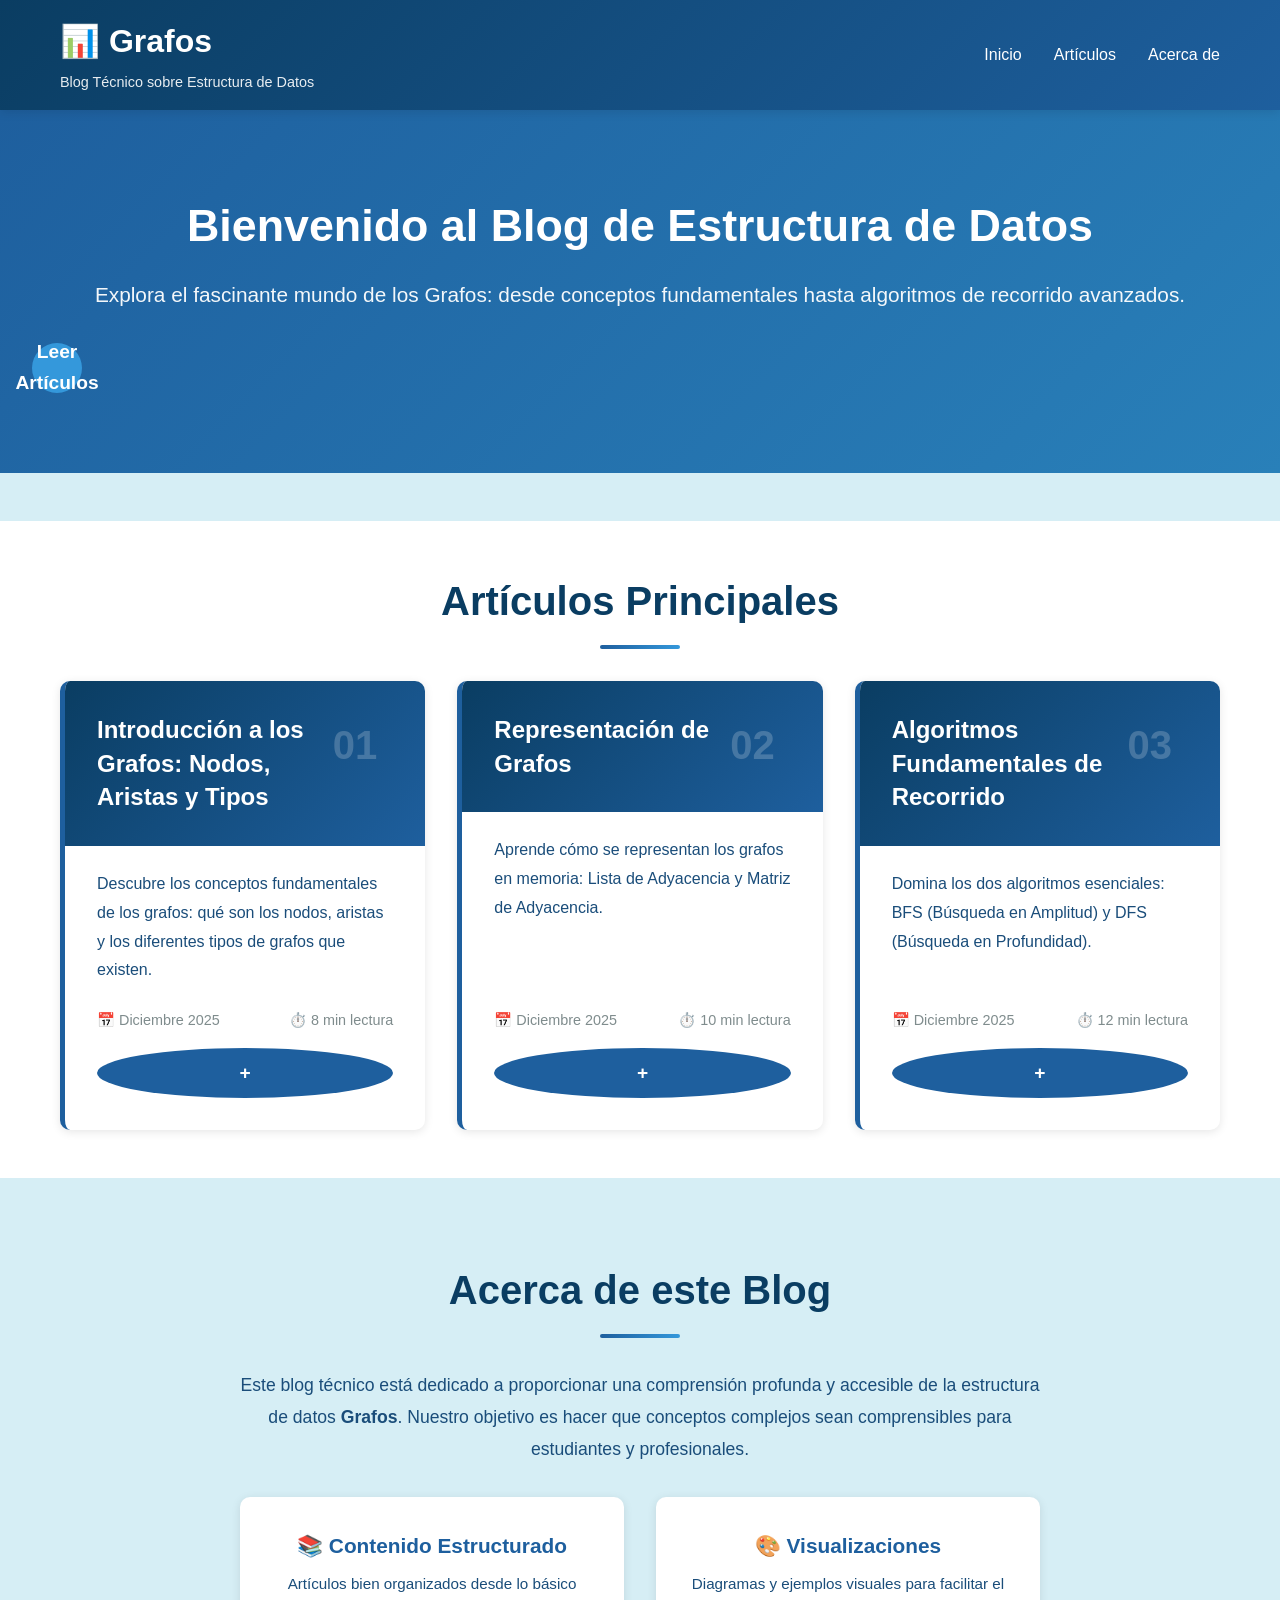
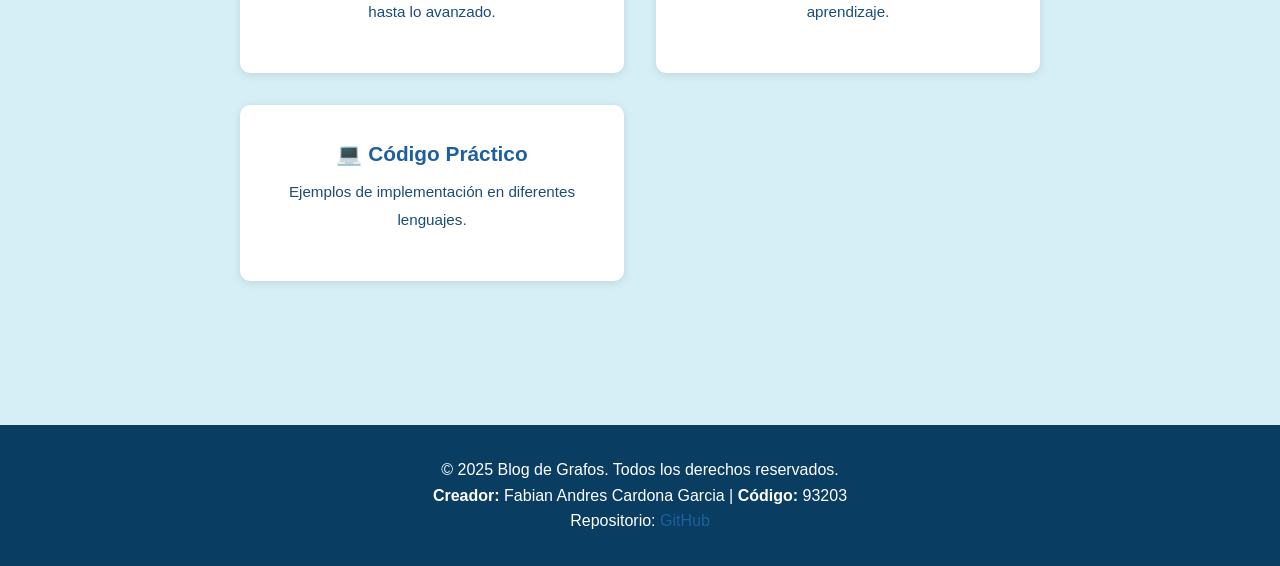
<file: index.html>
<!DOCTYPE html>
<html lang="es">
<head>
    <meta charset="UTF-8">
    <meta name="viewport" content="width=device-width, initial-scale=1.0">
    <title>Blog Técnico - Estructura de Datos: Grafos</title>
    <link rel="stylesheet" href="styles.css">
</head>
<body>
    <!-- Header -->
    <header class="header">
        <div class="container">
            <div class="logo">
                <h1>📊 Grafos</h1>
                <p class="subtitle">Blog Técnico sobre Estructura de Datos</p>
            </div>
            <nav class="nav">
                <ul>
                    <li><a href="#inicio" class="nav-link">Inicio</a></li>
                    <li><a href="#posts" class="nav-link">Artículos</a></li>
                    <li><a href="#about" class="nav-link">Acerca de</a></li>
                </ul>
            </nav>
        </div>
    </header>

    <!-- Hero Section -->
    <section class="hero" id="inicio">
        <div class="hero-content">
            <h2>Bienvenido al Blog de Estructura de Datos</h2>
            <p>Explora el fascinante mundo de los Grafos: desde conceptos fundamentales hasta algoritmos de recorrido avanzados.</p>
            <a href="#posts" class="btn btn-primary">Leer Artículos</a>
        </div>
    </section>

    <!-- Posts Section -->
    <section class="posts-section" id="posts">
        <div class="container">
            <h2 class="section-title">Artículos Principales</h2>
            <div class="posts-grid">
                <!-- Post 1 -->
                <article class="post-card">
                    <div class="post-header">
                        <span class="post-number">01</span>
                        <h3>Introducción a los Grafos: Nodos, Aristas y Tipos</h3>
                    </div>
                    <div class="post-excerpt">
                        <p>Descubre los conceptos fundamentales de los grafos: qué son los nodos, aristas y los diferentes tipos de grafos que existen.</p>
                    </div>
                    <div class="post-meta">
                        <span class="date">📅 Diciembre 2025</span>
                        <span class="read-time">⏱️ 8 min lectura</span>
                    </div>
                    <a href="posts/post1.html" class="btn btn-secondary">+</a>
                </article>

                <!-- Post 2 -->
                <article class="post-card">
                    <div class="post-header">
                        <span class="post-number">02</span>
                        <h3>Representación de Grafos</h3>
                    </div>
                    <div class="post-excerpt">
                        <p>Aprende cómo se representan los grafos en memoria: Lista de Adyacencia y Matriz de Adyacencia.</p>
                    </div>
                    <div class="post-meta">
                        <span class="date">📅 Diciembre 2025</span>
                        <span class="read-time">⏱️ 10 min lectura</span>
                    </div>
                    <a href="posts/post2.html" class="btn btn-secondary">+</a>
                </article>

                <!-- Post 3 -->
                <article class="post-card">
                    <div class="post-header">
                        <span class="post-number">03</span>
                        <h3>Algoritmos Fundamentales de Recorrido</h3>
                    </div>
                    <div class="post-excerpt">
                        <p>Domina los dos algoritmos esenciales: BFS (Búsqueda en Amplitud) y DFS (Búsqueda en Profundidad).</p>
                    </div>
                    <div class="post-meta">
                        <span class="date">📅 Diciembre 2025</span>
                        <span class="read-time">⏱️ 12 min lectura</span>
                    </div>
                    <a href="posts/post3.html" class="btn btn-secondary">+</a>
                </article>
            </div>
        </div>
    </section>

    <!-- About Section -->
    <section class="about-section" id="about">
        <div class="container">
            <h2 class="section-title">Acerca de este Blog</h2>
            <div class="about-content">
                <p>Este blog técnico está dedicado a proporcionar una comprensión profunda y accesible de la estructura de datos <strong>Grafos</strong>. Nuestro objetivo es hacer que conceptos complejos sean comprensibles para estudiantes y profesionales.</p>
                <div class="features">
                    <div class="feature">
                        <h4>📚 Contenido Estructurado</h4>
                        <p>Artículos bien organizados desde lo básico hasta lo avanzado.</p>
                    </div>
                    <div class="feature">
                        <h4>🎨 Visualizaciones</h4>
                        <p>Diagramas y ejemplos visuales para facilitar el aprendizaje.</p>
                    </div>
                    <div class="feature">
                        <h4>💻 Código Práctico</h4>
                        <p>Ejemplos de implementación en diferentes lenguajes.</p>
                    </div>
                </div>
            </div>
        </div>
    </section>

    <!-- Footer -->
    <footer class="footer">
        <div class="container">
            <p>&copy; 2025 Blog de Grafos. Todos los derechos reservados.</p>
            <p><strong>Creador:</strong> Fabian Andres Cardona Garcia | <strong>Código:</strong> 93203</p>
            <p>Repositorio: <a href="https://github.com" target="_blank">GitHub</a></p>
        </div>
    </footer>

    <script src="script.js"></script>
</body>
</html>
</file>
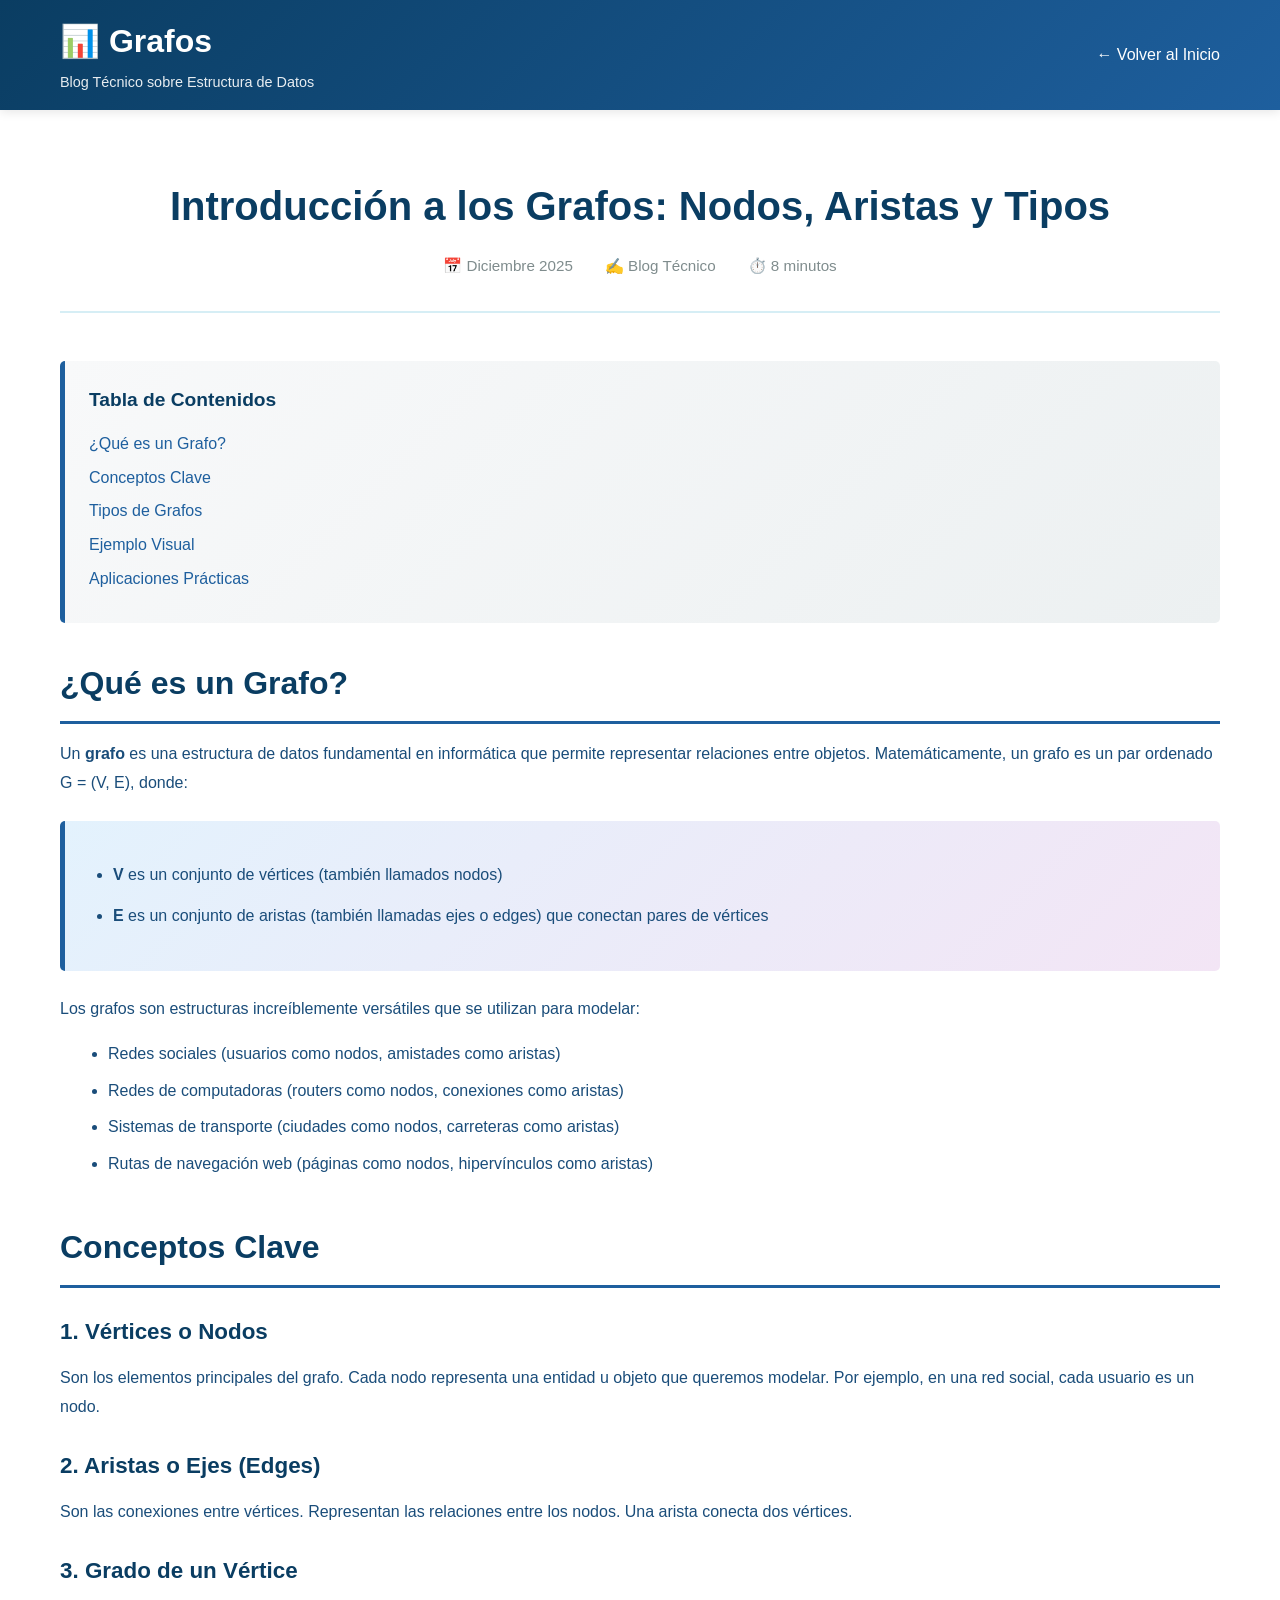
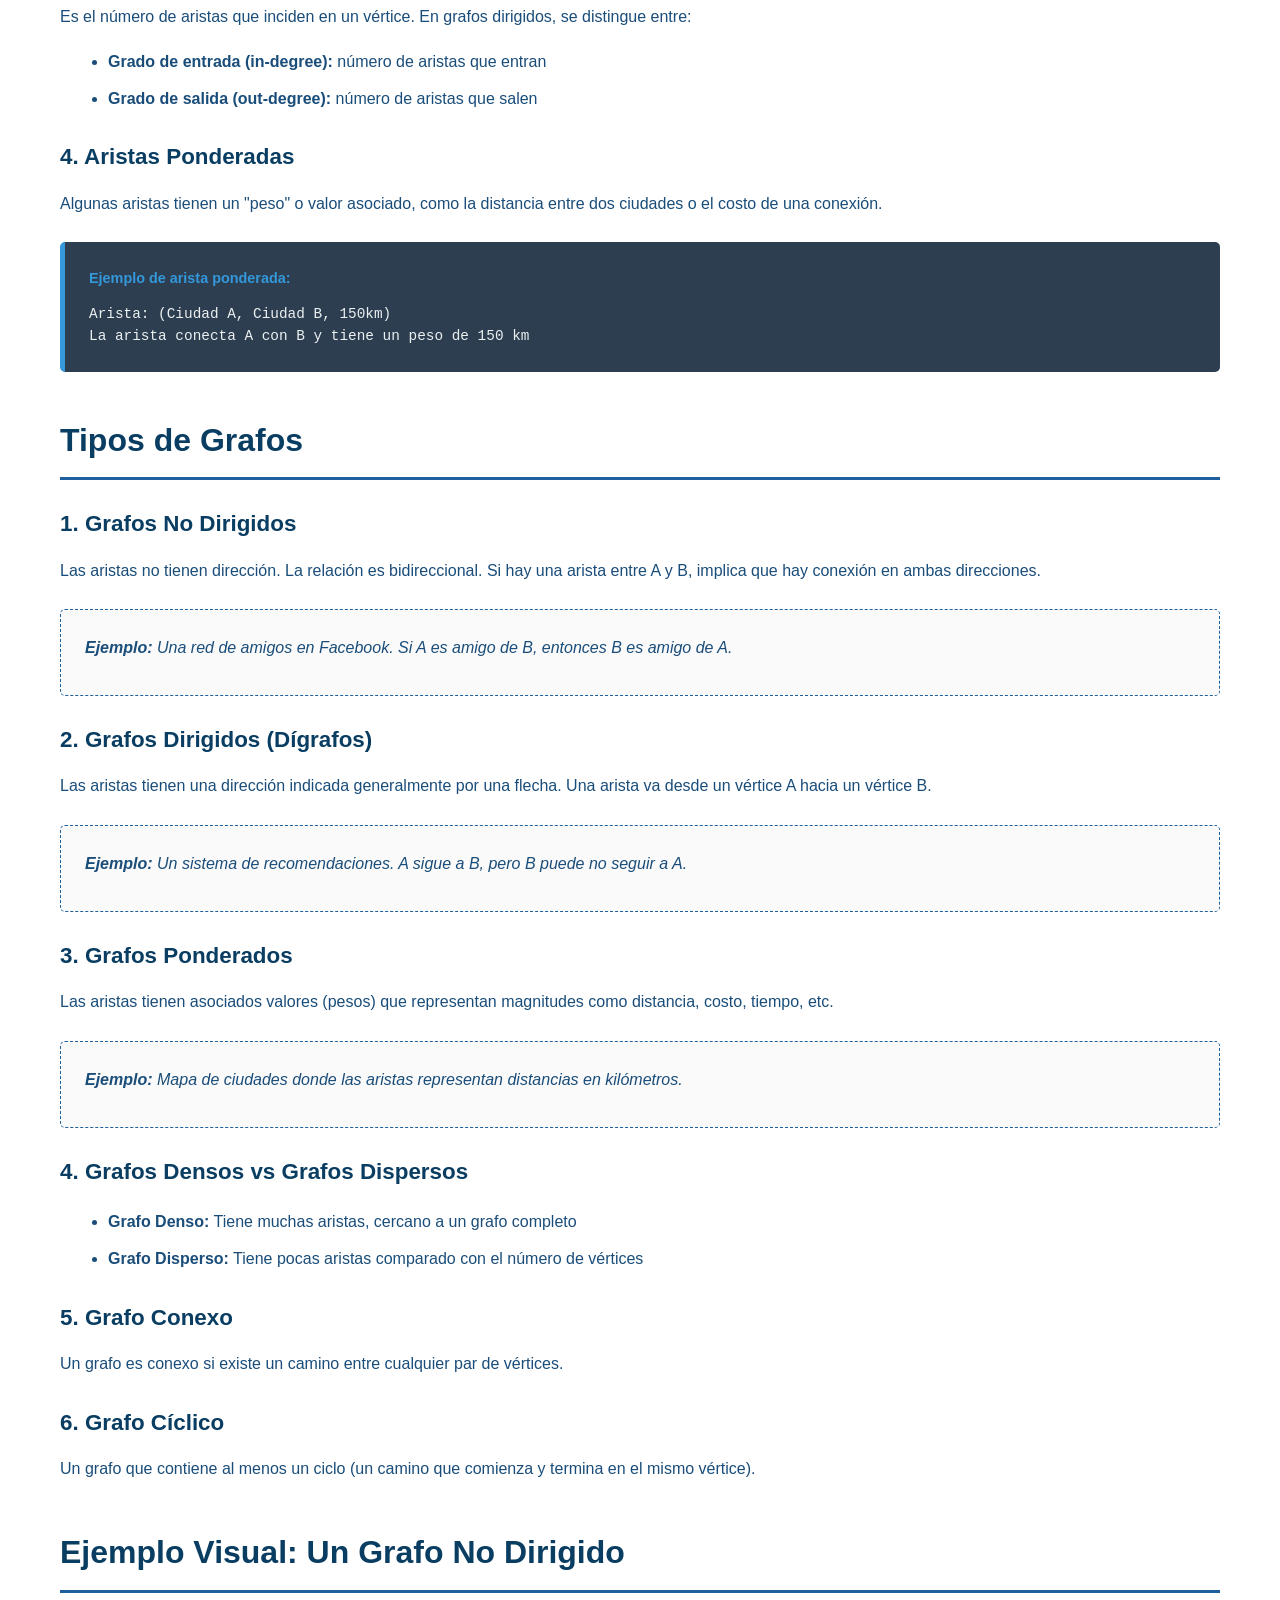
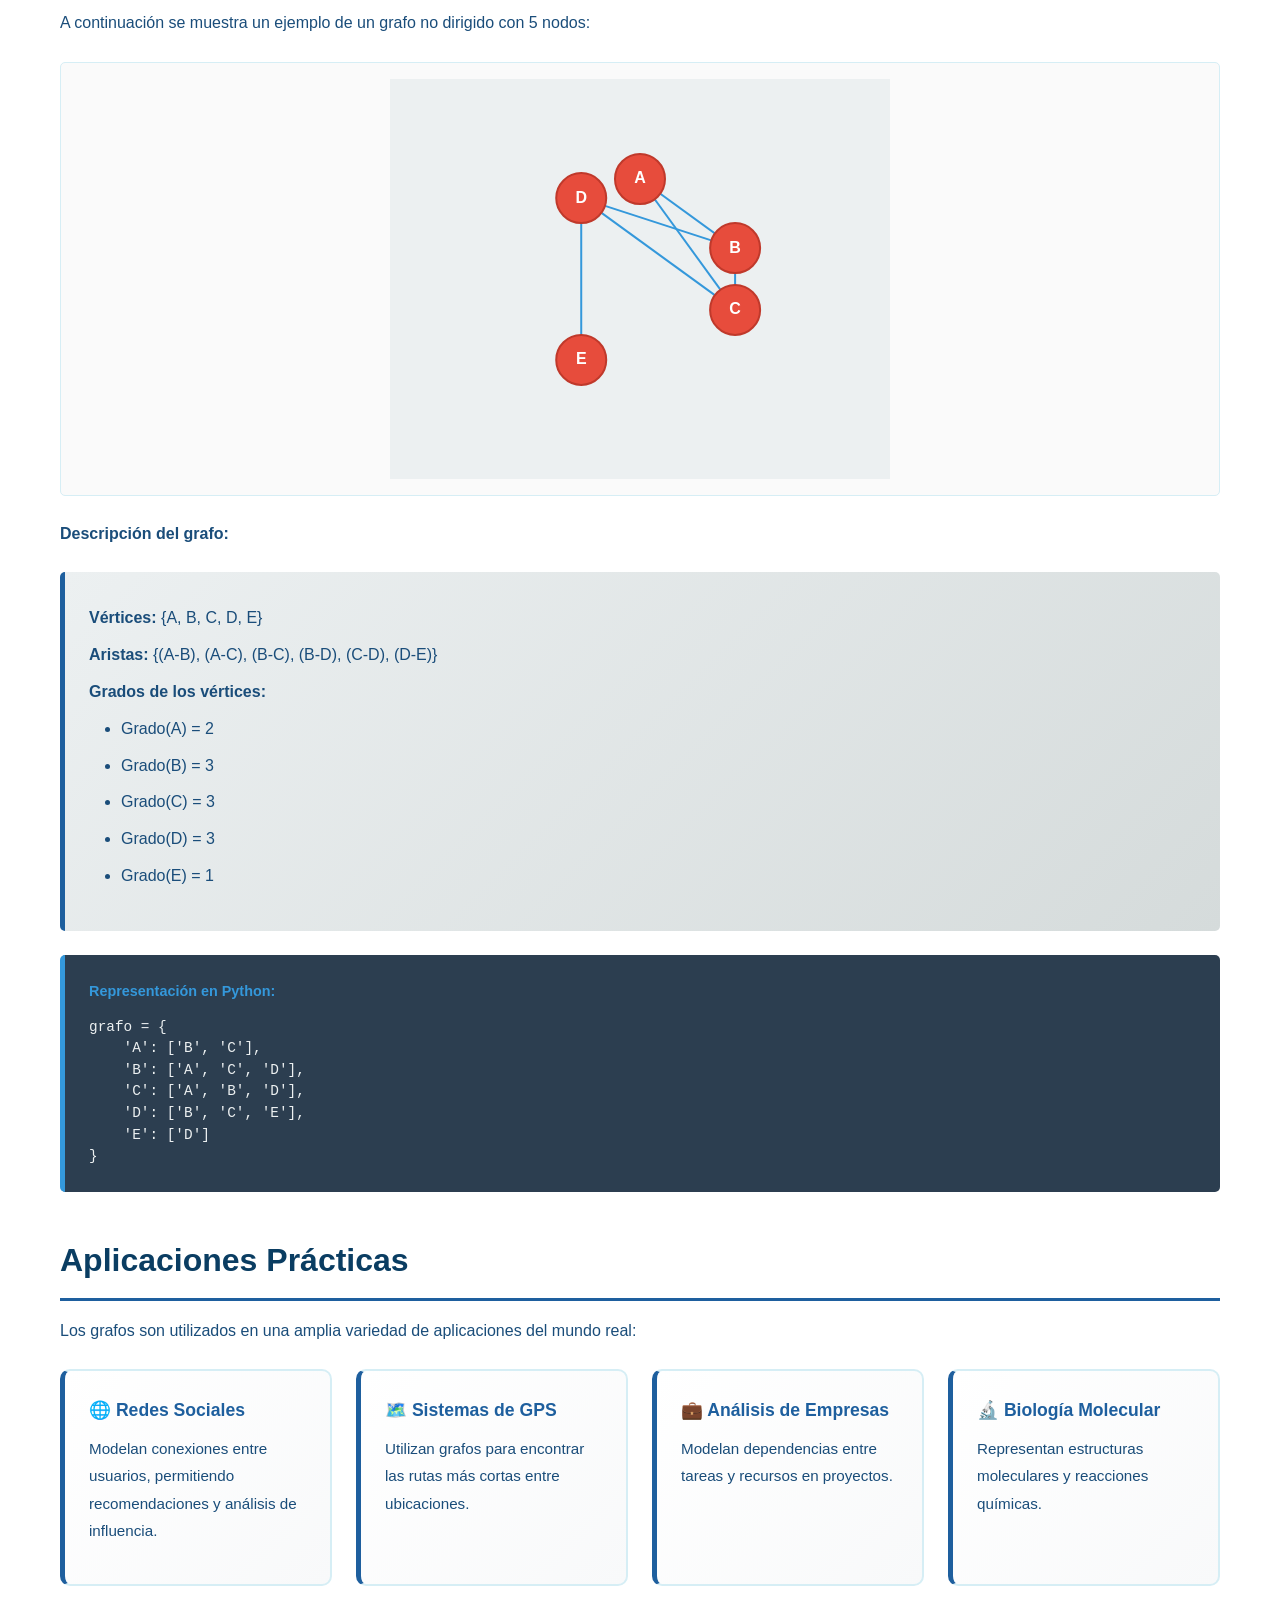
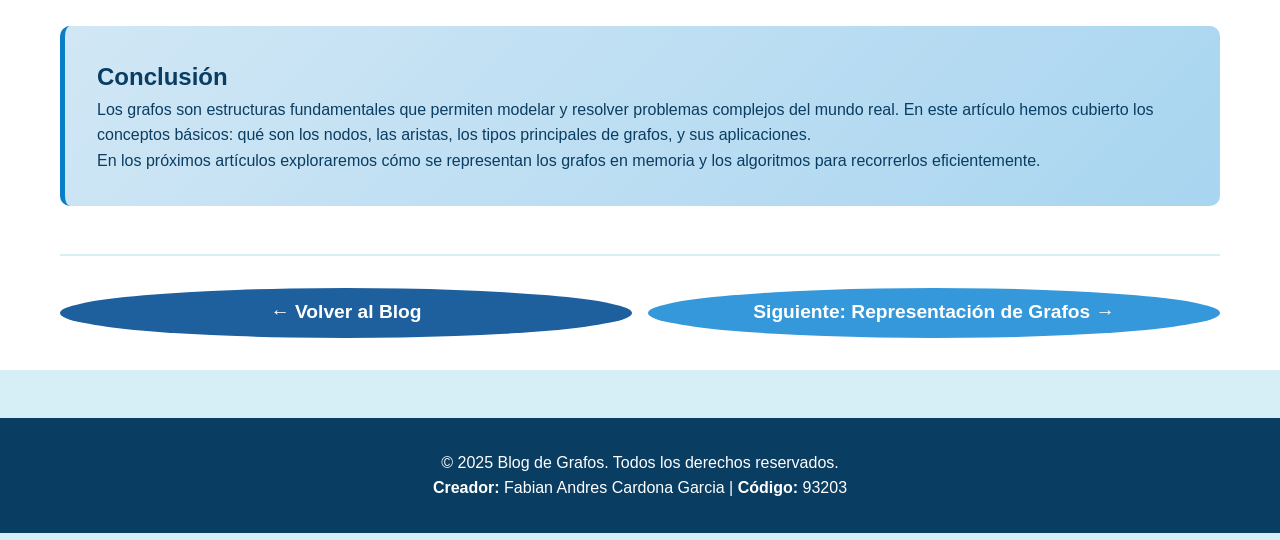
<file: post1.html>
<!DOCTYPE html>
<html lang="es">
<head>
    <meta charset="UTF-8">
    <meta name="viewport" content="width=device-width, initial-scale=1.0">
    <title>Introducción a los Grafos - Blog Técnico</title>
    <link rel="stylesheet" href="../styles.css">
    <link rel="stylesheet" href="posts.css">
</head>
<body>
    <!-- Header -->
    <header class="header">
        <div class="container">
            <div class="logo">
                <h1>📊 Grafos</h1>
                <p class="subtitle">Blog Técnico sobre Estructura de Datos</p>
            </div>
            <nav class="nav">
                <ul>
                    <li><a href="../index.html" class="nav-link">← Volver al Inicio</a></li>
                </ul>
            </nav>
        </div>
    </header>

    <!-- Contenido del Post -->
    <article class="post-content">
        <div class="container">
            <div class="post-header-full">
                <h1>Introducción a los Grafos: Nodos, Aristas y Tipos</h1>
                <div class="post-info">
                    <span class="date">📅 Diciembre 2025</span>
                    <span class="author">✍️ Blog Técnico</span>
                    <span class="read-time">⏱️ 8 minutos</span>
                </div>
            </div>

            <!-- Tabla de Contenidos -->
            <div class="table-of-contents">
                <h3>Tabla de Contenidos</h3>
                <ul>
                    <li><a href="#que-es">¿Qué es un Grafo?</a></li>
                    <li><a href="#conceptos">Conceptos Clave</a></li>
                    <li><a href="#tipos">Tipos de Grafos</a></li>
                    <li><a href="#ejemplo">Ejemplo Visual</a></li>
                    <li><a href="#aplicaciones">Aplicaciones Prácticas</a></li>
                </ul>
            </div>

            <!-- Contenido Principal -->
            <section id="que-es" class="post-section">
                <h2>¿Qué es un Grafo?</h2>
                <p>Un <strong>grafo</strong> es una estructura de datos fundamental en informática que permite representar relaciones entre objetos. Matemáticamente, un grafo es un par ordenado G = (V, E), donde:</p>
                
                <div class="definition-box">
                    <ul>
                        <li><strong>V</strong> es un conjunto de vértices (también llamados nodos)</li>
                        <li><strong>E</strong> es un conjunto de aristas (también llamadas ejes o edges) que conectan pares de vértices</li>
                    </ul>
                </div>

                <p>Los grafos son estructuras increíblemente versátiles que se utilizan para modelar:</p>
                <ul class="content-list">
                    <li>Redes sociales (usuarios como nodos, amistades como aristas)</li>
                    <li>Redes de computadoras (routers como nodos, conexiones como aristas)</li>
                    <li>Sistemas de transporte (ciudades como nodos, carreteras como aristas)</li>
                    <li>Rutas de navegación web (páginas como nodos, hipervínculos como aristas)</li>
                </ul>
            </section>

            <section id="conceptos" class="post-section">
                <h2>Conceptos Clave</h2>

                <h3>1. Vértices o Nodos</h3>
                <p>Son los elementos principales del grafo. Cada nodo representa una entidad u objeto que queremos modelar. Por ejemplo, en una red social, cada usuario es un nodo.</p>

                <h3>2. Aristas o Ejes (Edges)</h3>
                <p>Son las conexiones entre vértices. Representan las relaciones entre los nodos. Una arista conecta dos vértices.</p>

                <h3>3. Grado de un Vértice</h3>
                <p>Es el número de aristas que inciden en un vértice. En grafos dirigidos, se distingue entre:</p>
                <ul class="content-list">
                    <li><strong>Grado de entrada (in-degree):</strong> número de aristas que entran</li>
                    <li><strong>Grado de salida (out-degree):</strong> número de aristas que salen</li>
                </ul>

                <h3>4. Aristas Ponderadas</h3>
                <p>Algunas aristas tienen un "peso" o valor asociado, como la distancia entre dos ciudades o el costo de una conexión.</p>

                <div class="code-block">
                    <p><strong>Ejemplo de arista ponderada:</strong></p>
                    <pre>Arista: (Ciudad A, Ciudad B, 150km)
La arista conecta A con B y tiene un peso de 150 km</pre>
                </div>
            </section>

            <section id="tipos" class="post-section">
                <h2>Tipos de Grafos</h2>

                <h3>1. Grafos No Dirigidos</h3>
                <p>Las aristas no tienen dirección. La relación es bidireccional. Si hay una arista entre A y B, implica que hay conexión en ambas direcciones.</p>
                <div class="example">
                    <p><strong>Ejemplo:</strong> Una red de amigos en Facebook. Si A es amigo de B, entonces B es amigo de A.</p>
                </div>

                <h3>2. Grafos Dirigidos (Dígrafos)</h3>
                <p>Las aristas tienen una dirección indicada generalmente por una flecha. Una arista va desde un vértice A hacia un vértice B.</p>
                <div class="example">
                    <p><strong>Ejemplo:</strong> Un sistema de recomendaciones. A sigue a B, pero B puede no seguir a A.</p>
                </div>

                <h3>3. Grafos Ponderados</h3>
                <p>Las aristas tienen asociados valores (pesos) que representan magnitudes como distancia, costo, tiempo, etc.</p>
                <div class="example">
                    <p><strong>Ejemplo:</strong> Mapa de ciudades donde las aristas representan distancias en kilómetros.</p>
                </div>

                <h3>4. Grafos Densos vs Grafos Dispersos</h3>
                <ul class="content-list">
                    <li><strong>Grafo Denso:</strong> Tiene muchas aristas, cercano a un grafo completo</li>
                    <li><strong>Grafo Disperso:</strong> Tiene pocas aristas comparado con el número de vértices</li>
                </ul>

                <h3>5. Grafo Conexo</h3>
                <p>Un grafo es conexo si existe un camino entre cualquier par de vértices.</p>

                <h3>6. Grafo Cíclico</h3>
                <p>Un grafo que contiene al menos un ciclo (un camino que comienza y termina en el mismo vértice).</p>
            </section>

            <section id="ejemplo" class="post-section">
                <h2>Ejemplo Visual: Un Grafo No Dirigido</h2>
                <p>A continuación se muestra un ejemplo de un grafo no dirigido con 5 nodos:</p>

                <div class="graph-container">
                    <canvas id="graph-canvas" width="500" height="400"></canvas>
                </div>

                <p><strong>Descripción del grafo:</strong></p>
                <div class="graph-description">
                    <p><strong>Vértices:</strong> {A, B, C, D, E}</p>
                    <p><strong>Aristas:</strong> {(A-B), (A-C), (B-C), (B-D), (C-D), (D-E)}</p>
                    <p><strong>Grados de los vértices:</strong></p>
                    <ul>
                        <li>Grado(A) = 2</li>
                        <li>Grado(B) = 3</li>
                        <li>Grado(C) = 3</li>
                        <li>Grado(D) = 3</li>
                        <li>Grado(E) = 1</li>
                    </ul>
                </div>

                <div class="code-block">
                    <p><strong>Representación en Python:</strong></p>
                    <pre><code class="language-python">grafo = {
    'A': ['B', 'C'],
    'B': ['A', 'C', 'D'],
    'C': ['A', 'B', 'D'],
    'D': ['B', 'C', 'E'],
    'E': ['D']
}</code></pre>
                </div>
            </section>

            <section id="aplicaciones" class="post-section">
                <h2>Aplicaciones Prácticas</h2>
                <p>Los grafos son utilizados en una amplia variedad de aplicaciones del mundo real:</p>

                <div class="applications-grid">
                    <div class="app-card">
                        <h4>🌐 Redes Sociales</h4>
                        <p>Modelan conexiones entre usuarios, permitiendo recomendaciones y análisis de influencia.</p>
                    </div>
                    <div class="app-card">
                        <h4>🗺️ Sistemas de GPS</h4>
                        <p>Utilizan grafos para encontrar las rutas más cortas entre ubicaciones.</p>
                    </div>
                    <div class="app-card">
                        <h4>💼 Análisis de Empresas</h4>
                        <p>Modelan dependencias entre tareas y recursos en proyectos.</p>
                    </div>
                    <div class="app-card">
                        <h4>🔬 Biología Molecular</h4>
                        <p>Representan estructuras moleculares y reacciones químicas.</p>
                    </div>
                </div>
            </section>

            <!-- Conclusión -->
            <section class="conclusion">
                <h2>Conclusión</h2>
                <p>Los grafos son estructuras fundamentales que permiten modelar y resolver problemas complejos del mundo real. En este artículo hemos cubierto los conceptos básicos: qué son los nodos, las aristas, los tipos principales de grafos, y sus aplicaciones.</p>
                <p>En los próximos artículos exploraremos cómo se representan los grafos en memoria y los algoritmos para recorrerlos eficientemente.</p>
            </section>

            <!-- Navegación entre posts -->
            <div class="post-navigation">
                <a href="../index.html" class="btn btn-secondary">← Volver al Blog</a>
                <a href="post2.html" class="btn btn-primary">Siguiente: Representación de Grafos →</a>
            </div>
        </div>
    </article>

    <!-- Footer -->
    <footer class="footer">
        <div class="container">
            <p>&copy; 2025 Blog de Grafos. Todos los derechos reservados.</p>
            <p><strong>Creador:</strong> Fabian Andres Cardona Garcia | <strong>Código:</strong> 93203</p>
        </div>
    </footer>

    <script src="../script.js"></script>
    <script>
        // Dibujar el grafo de ejemplo
        document.addEventListener('DOMContentLoaded', function() {
            const canvas = document.getElementById('graph-canvas');
            const ctx = canvas.getContext('2d');
            const centerX = canvas.width / 2;
            const centerY = canvas.height / 2;
            const radius = 100;

            // Posiciones de los nodos en un círculo
            const nodes = [
                { x: centerX, y: centerY - radius, label: 'A' },
                { x: centerX + radius * Math.cos(Math.PI / 10), y: centerY - radius * Math.sin(Math.PI / 10), label: 'B' },
                { x: centerX + radius * Math.cos(-Math.PI / 10), y: centerY - radius * Math.sin(-Math.PI / 10), label: 'C' },
                { x: centerX + radius * Math.cos(7 * Math.PI / 10), y: centerY - radius * Math.sin(7 * Math.PI / 10), label: 'D' },
                { x: centerX + radius * Math.cos(-7 * Math.PI / 10), y: centerY - radius * Math.sin(-7 * Math.PI / 10), label: 'E' }
            ];

            // Aristas: pares de índices
            const edges = [
                [0, 1], [0, 2], // A-B, A-C
                [1, 2], [1, 3], // B-C, B-D
                [2, 3],         // C-D
                [3, 4]          // D-E
            ];

            // Limpiar canvas
            ctx.fillStyle = '#ecf0f1';
            ctx.fillRect(0, 0, canvas.width, canvas.height);

            // Dibujar aristas
            ctx.strokeStyle = '#3498db';
            ctx.lineWidth = 2;
            edges.forEach(edge => {
                const [from, to] = edge;
                ctx.beginPath();
                ctx.moveTo(nodes[from].x, nodes[from].y);
                ctx.lineTo(nodes[to].x, nodes[to].y);
                ctx.stroke();
            });

            // Dibujar nodos
            nodes.forEach(node => {
                // Círculo del nodo
                ctx.fillStyle = '#e74c3c';
                ctx.beginPath();
                ctx.arc(node.x, node.y, 25, 0, 2 * Math.PI);
                ctx.fill();
                
                // Borde del nodo
                ctx.strokeStyle = '#c0392b';
                ctx.lineWidth = 2;
                ctx.stroke();

                // Texto del nodo
                ctx.fillStyle = '#ffffff';
                ctx.font = 'bold 16px Arial';
                ctx.textAlign = 'center';
                ctx.textBaseline = 'middle';
                ctx.fillText(node.label, node.x, node.y);
            });
        });
    </script>
</body>
</html>
</file>
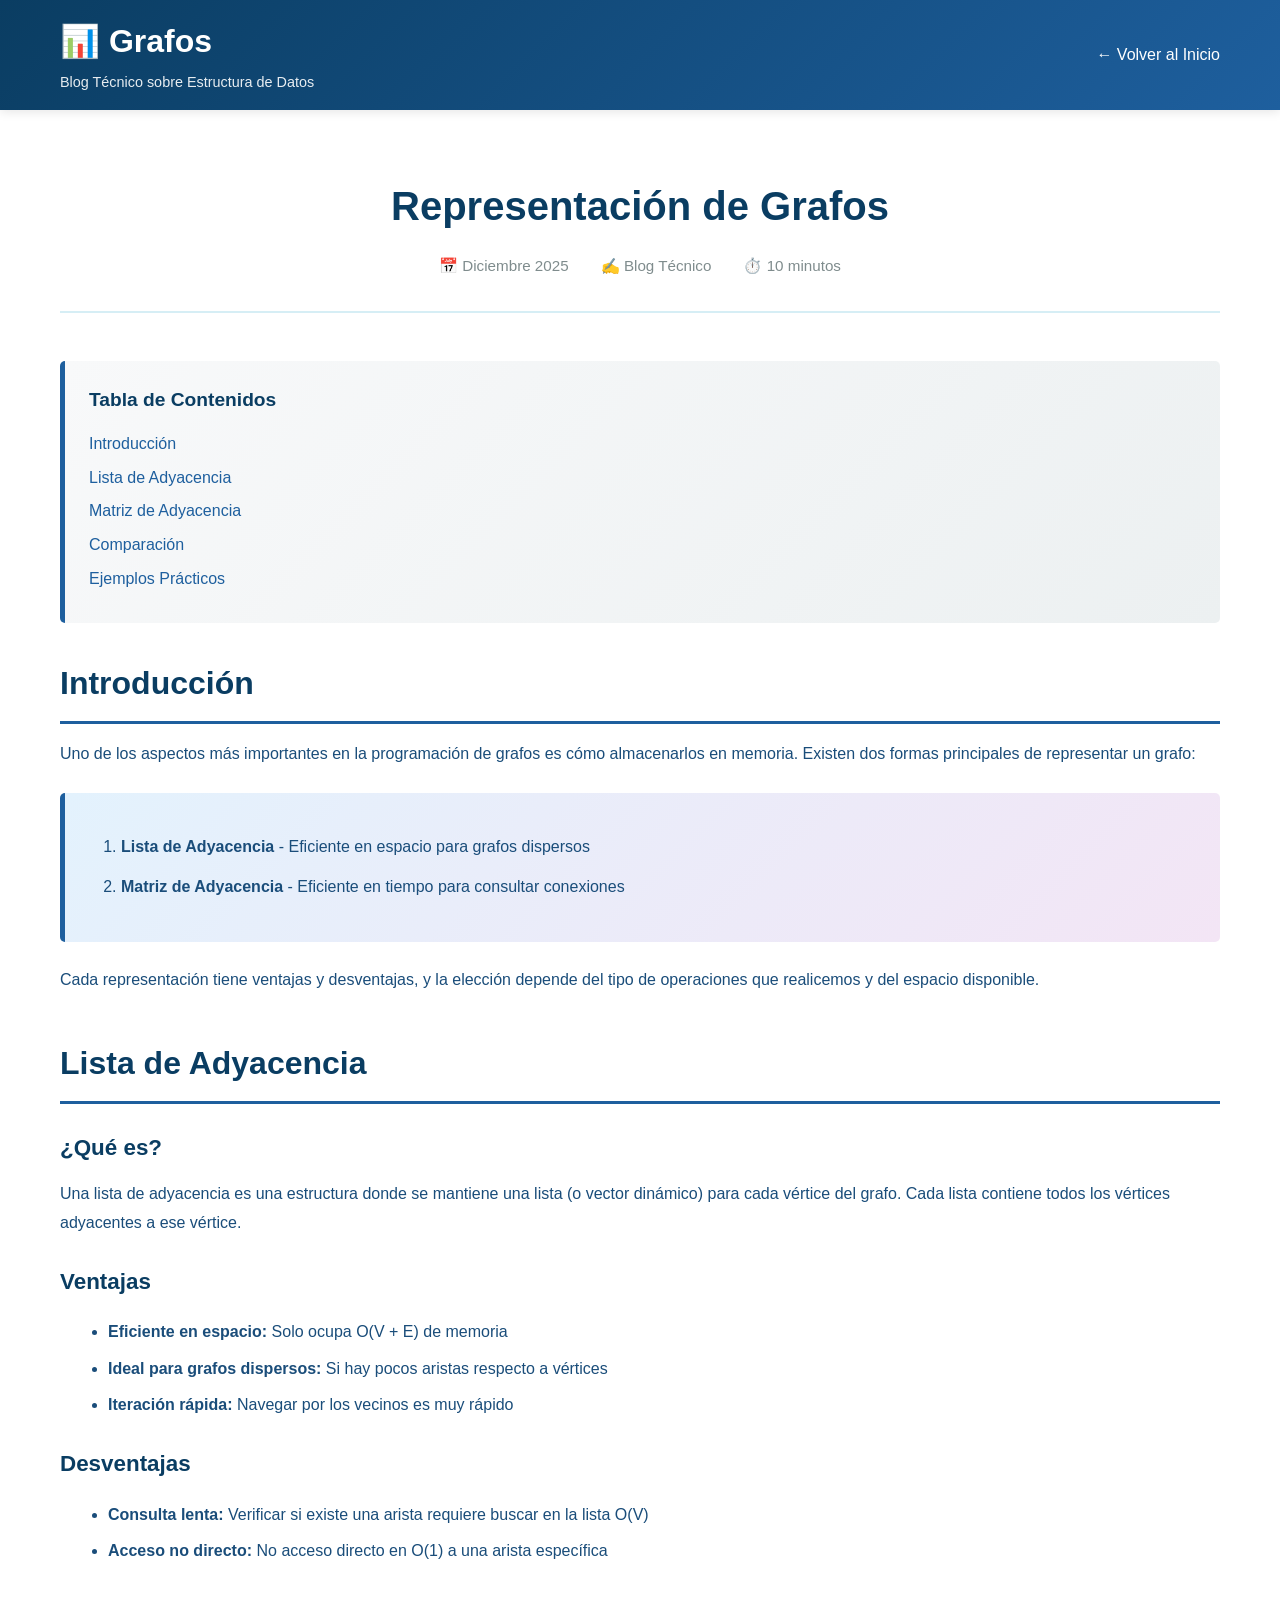
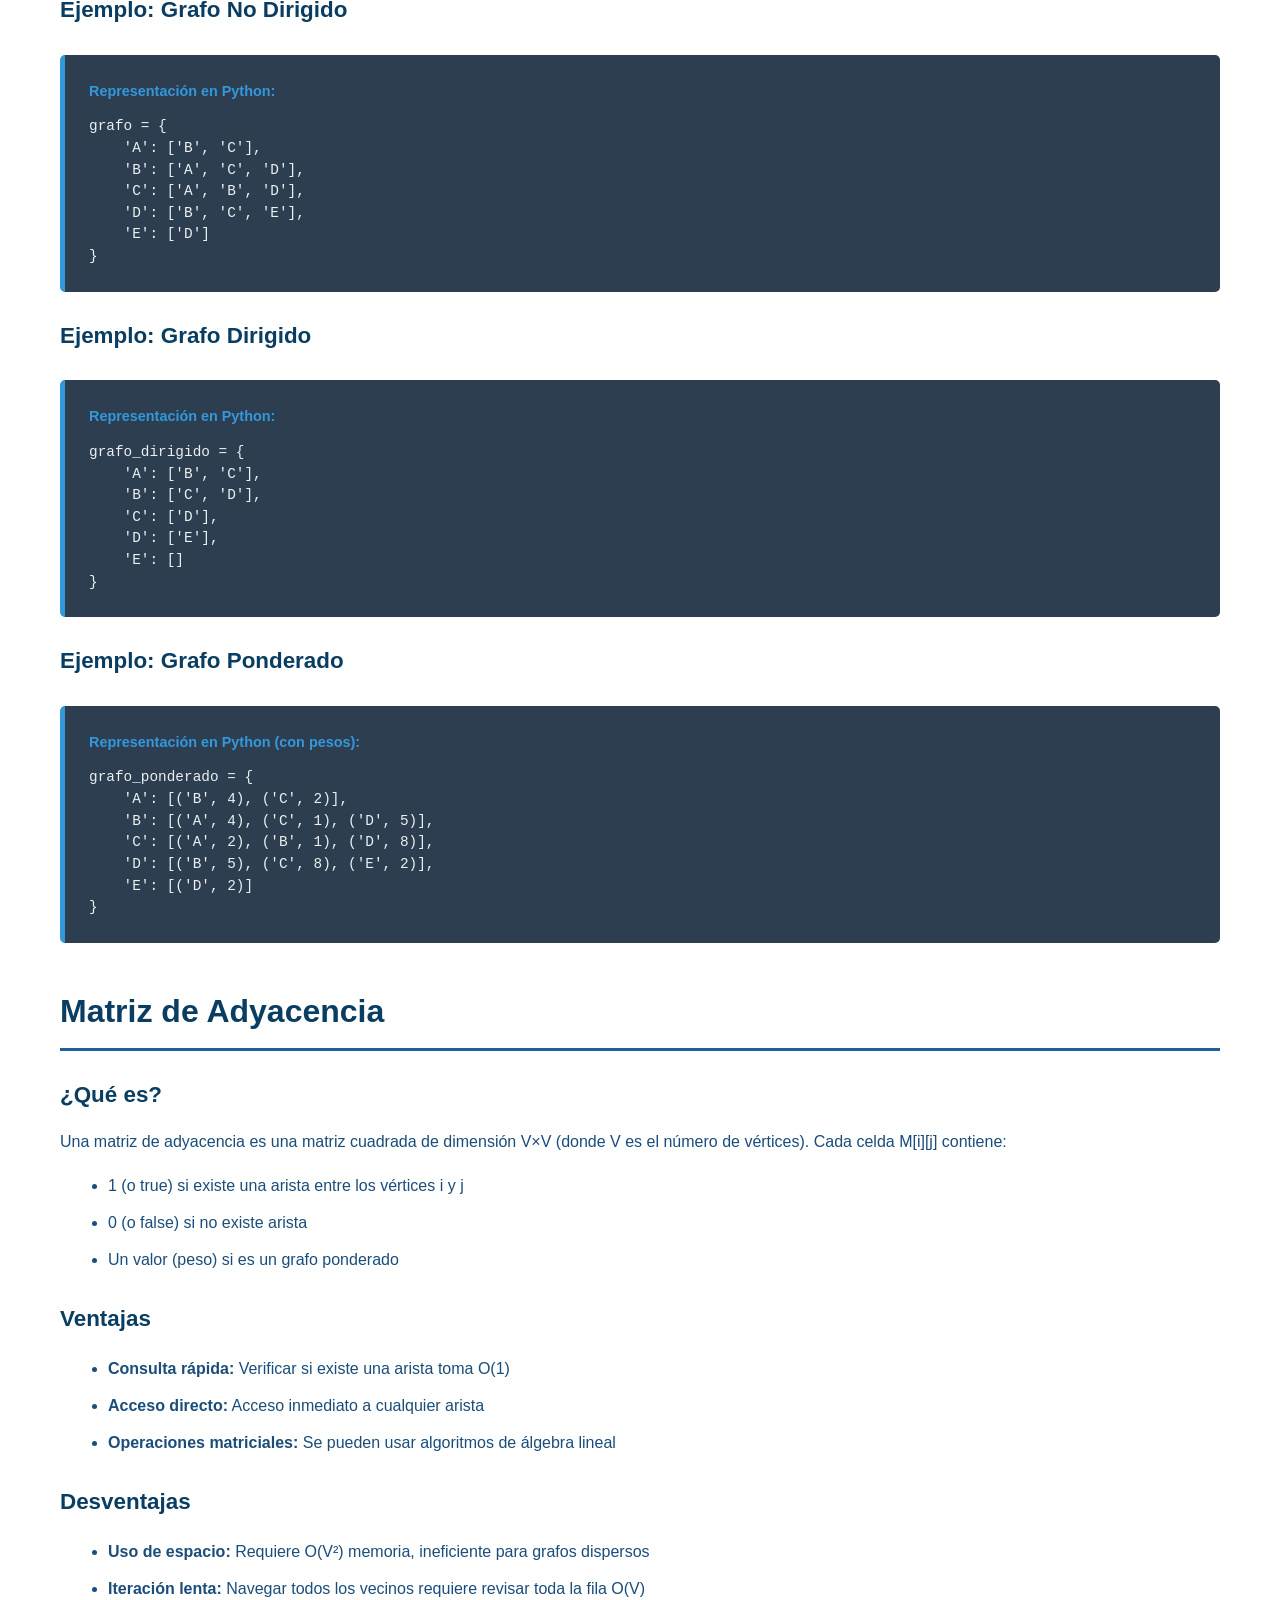
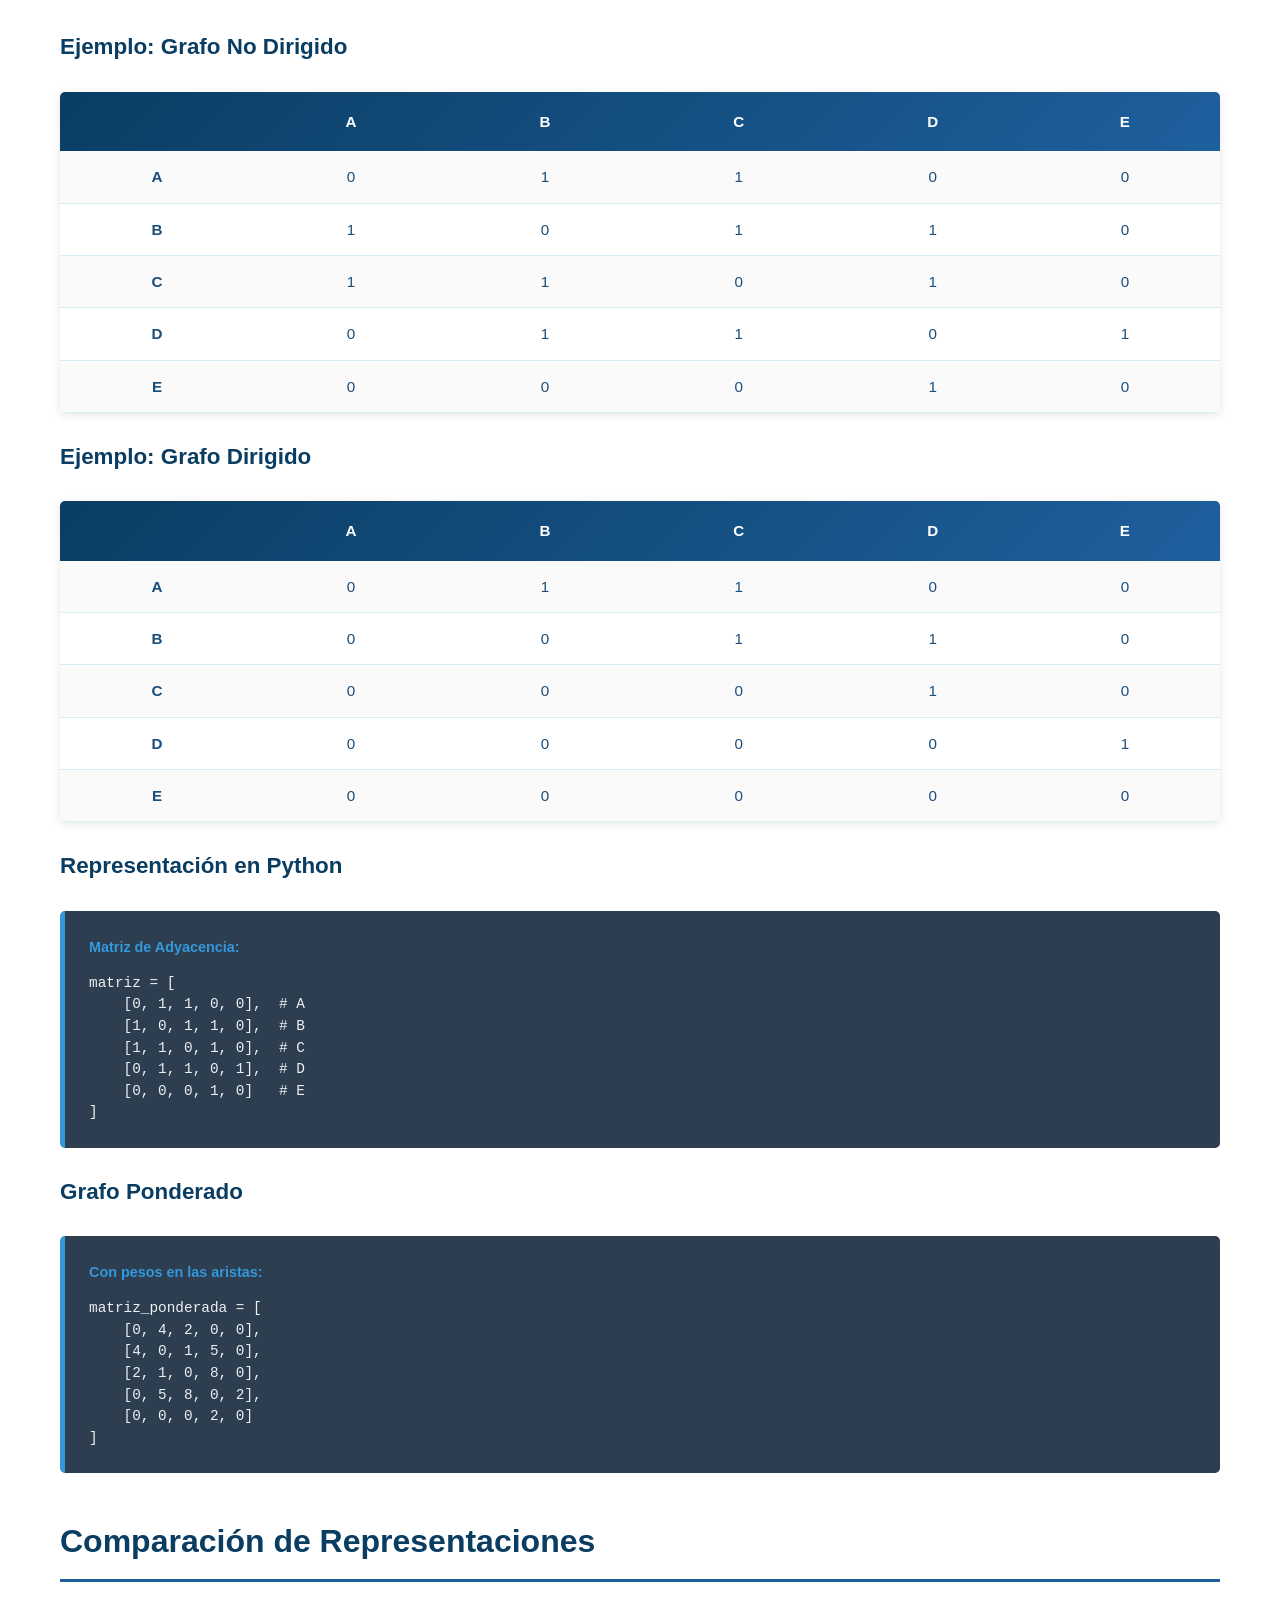
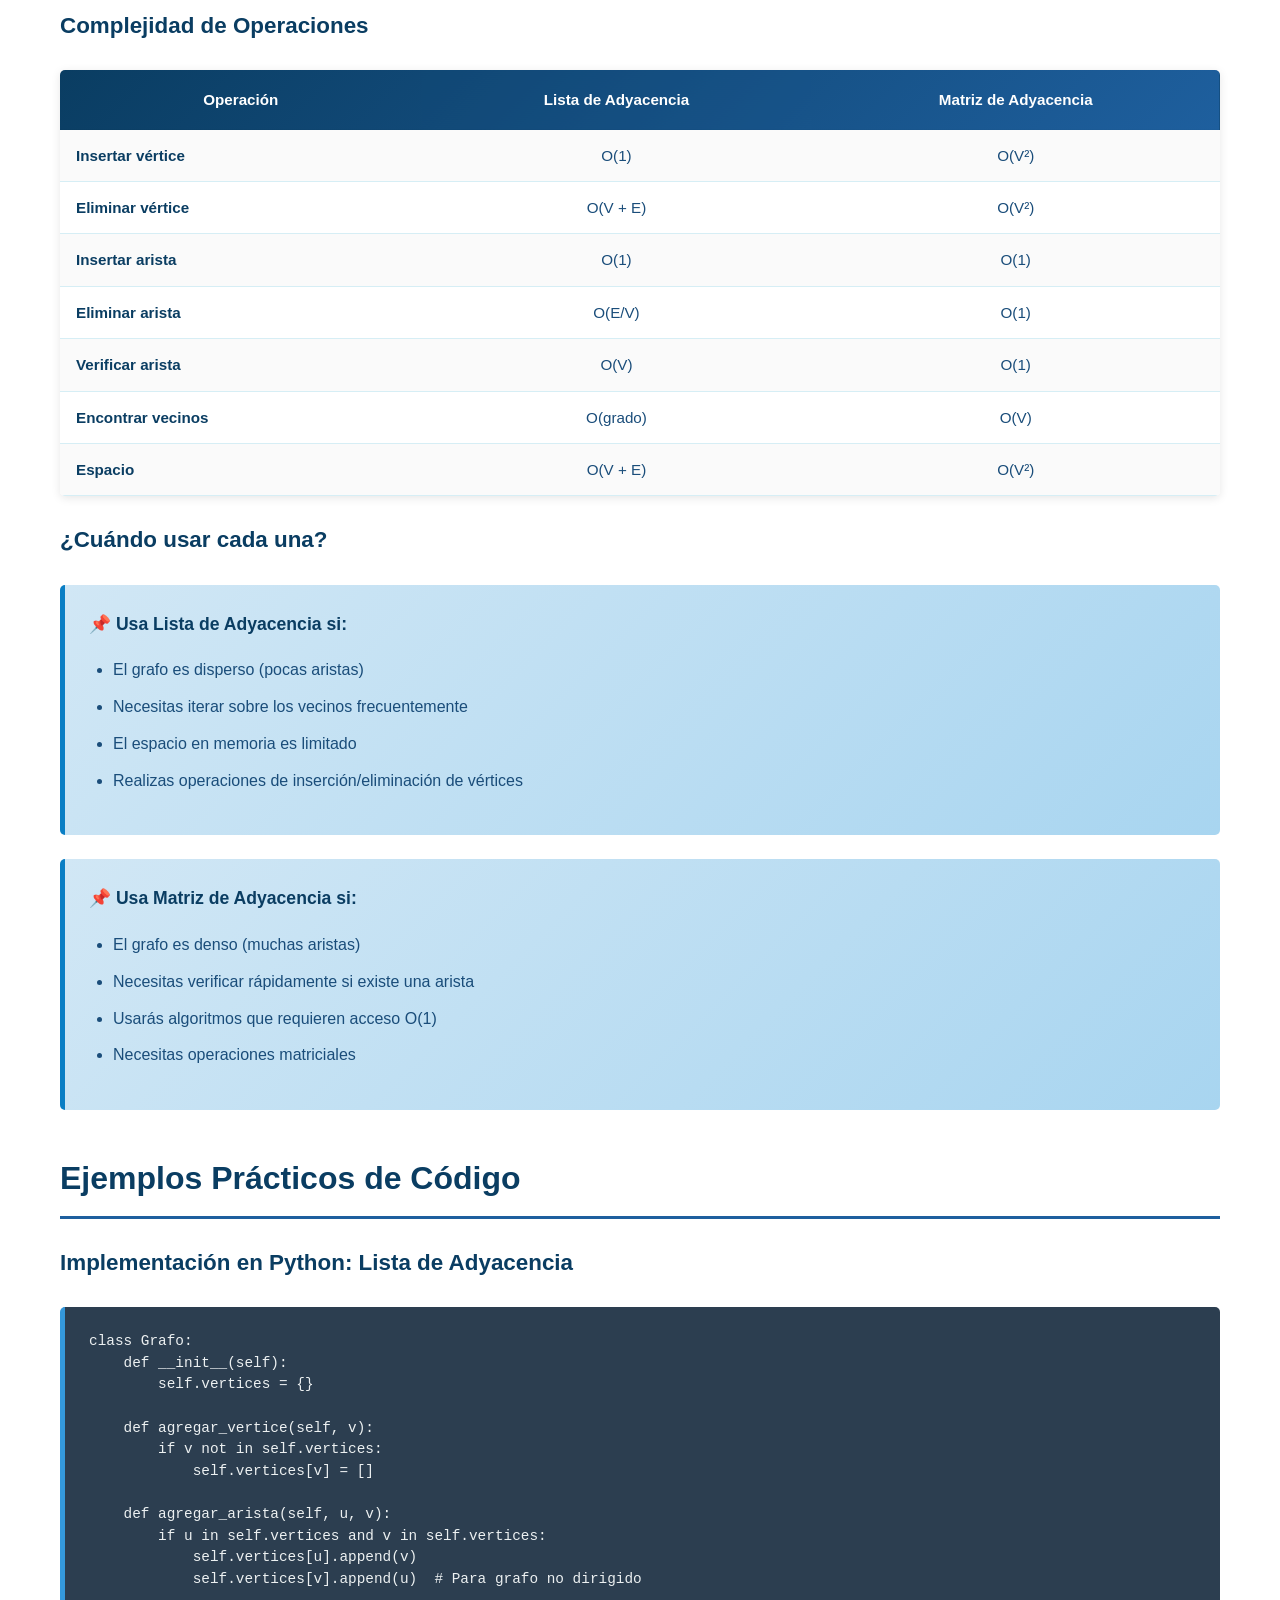
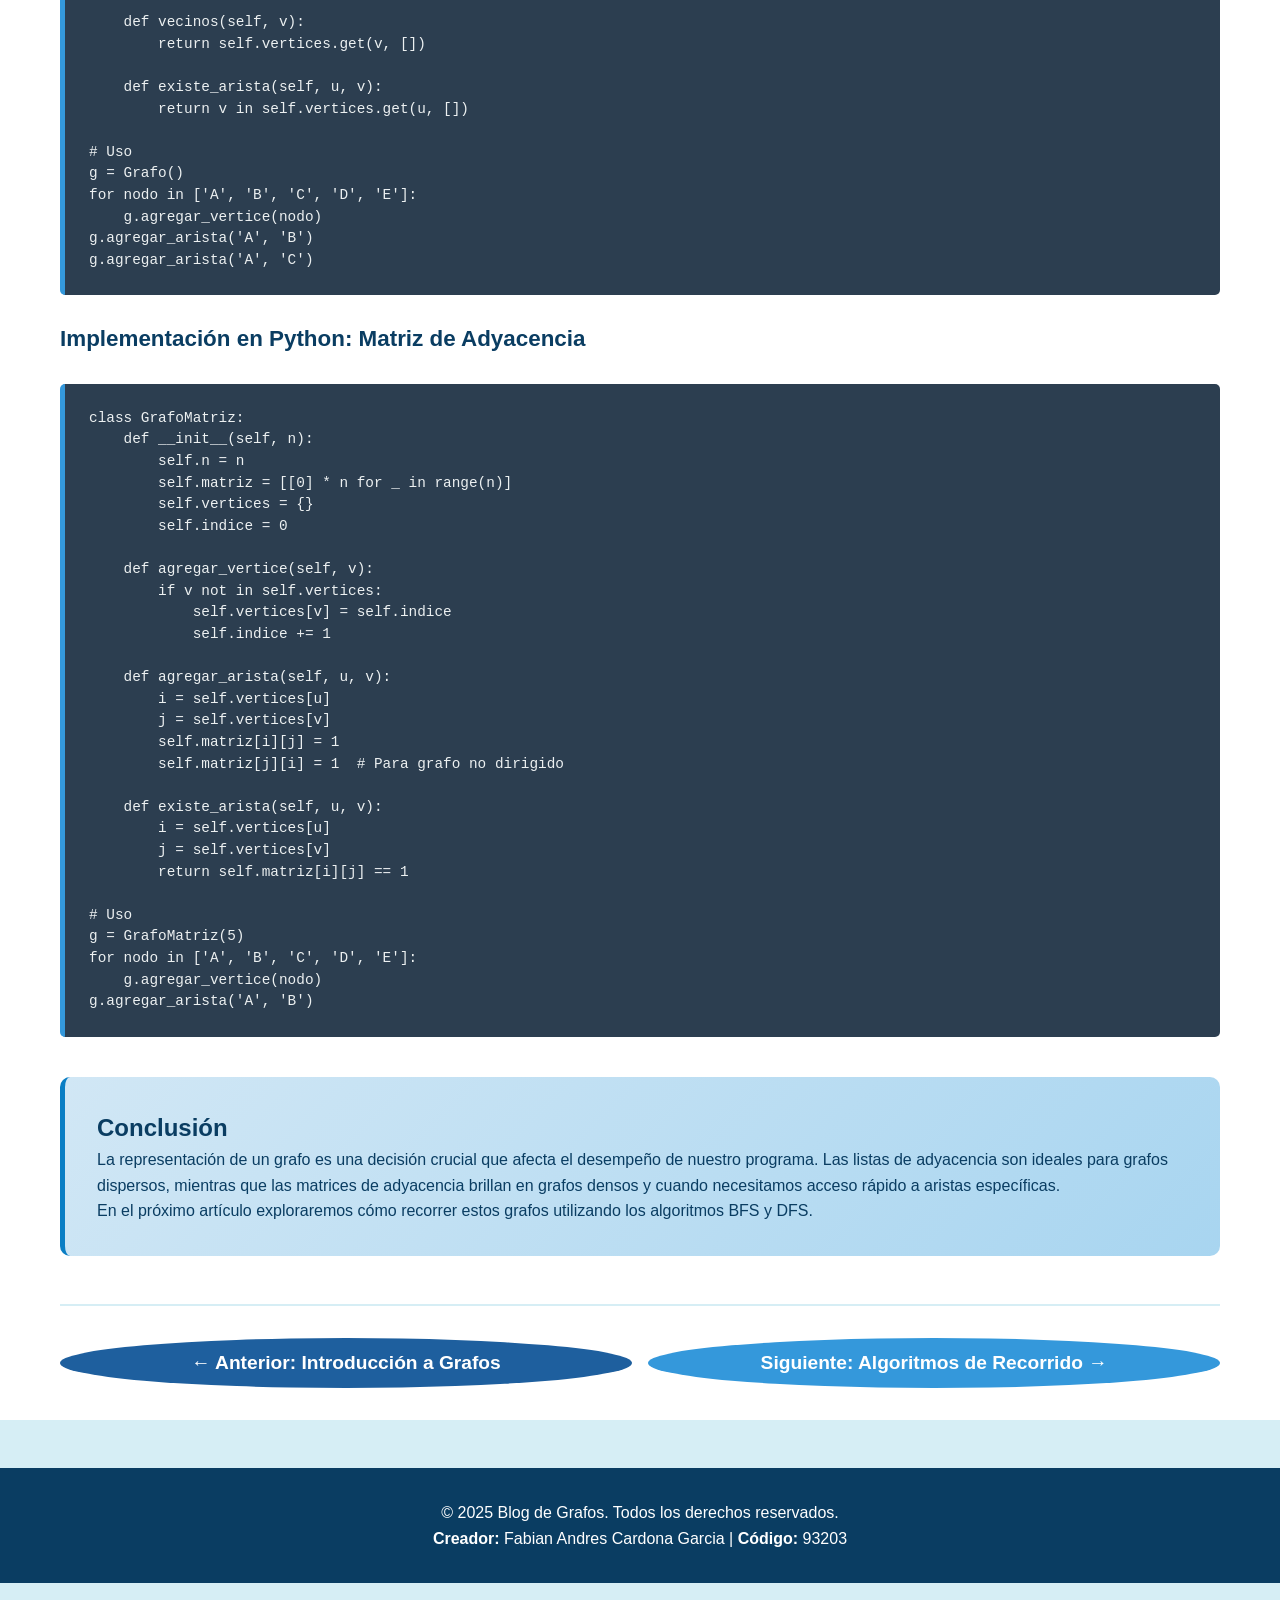
<file: post2.html>
<!DOCTYPE html>
<html lang="es">
<head>
    <meta charset="UTF-8">
    <meta name="viewport" content="width=device-width, initial-scale=1.0">
    <title>Representación de Grafos - Blog Técnico</title>
    <link rel="stylesheet" href="../styles.css">
    <link rel="stylesheet" href="posts.css">
</head>
<body>
    <!-- Header -->
    <header class="header">
        <div class="container">
            <div class="logo">
                <h1>📊 Grafos</h1>
                <p class="subtitle">Blog Técnico sobre Estructura de Datos</p>
            </div>
            <nav class="nav">
                <ul>
                    <li><a href="../index.html" class="nav-link">← Volver al Inicio</a></li>
                </ul>
            </nav>
        </div>
    </header>

    <!-- Contenido del Post -->
    <article class="post-content">
        <div class="container">
            <div class="post-header-full">
                <h1>Representación de Grafos</h1>
                <div class="post-info">
                    <span class="date">📅 Diciembre 2025</span>
                    <span class="author">✍️ Blog Técnico</span>
                    <span class="read-time">⏱️ 10 minutos</span>
                </div>
            </div>

            <!-- Tabla de Contenidos -->
            <div class="table-of-contents">
                <h3>Tabla de Contenidos</h3>
                <ul>
                    <li><a href="#intro">Introducción</a></li>
                    <li><a href="#adyacencia-lista">Lista de Adyacencia</a></li>
                    <li><a href="#adyacencia-matriz">Matriz de Adyacencia</a></li>
                    <li><a href="#comparacion">Comparación</a></li>
                    <li><a href="#ejemplos">Ejemplos Prácticos</a></li>
                </ul>
            </div>

            <!-- Contenido Principal -->
            <section id="intro" class="post-section">
                <h2>Introducción</h2>
                <p>Uno de los aspectos más importantes en la programación de grafos es cómo almacenarlos en memoria. Existen dos formas principales de representar un grafo:</p>

                <div class="definition-box">
                    <ol>
                        <li><strong>Lista de Adyacencia</strong> - Eficiente en espacio para grafos dispersos</li>
                        <li><strong>Matriz de Adyacencia</strong> - Eficiente en tiempo para consultar conexiones</li>
                    </ol>
                </div>

                <p>Cada representación tiene ventajas y desventajas, y la elección depende del tipo de operaciones que realicemos y del espacio disponible.</p>
            </section>

            <section id="adyacencia-lista" class="post-section">
                <h2>Lista de Adyacencia</h2>

                <h3>¿Qué es?</h3>
                <p>Una lista de adyacencia es una estructura donde se mantiene una lista (o vector dinámico) para cada vértice del grafo. Cada lista contiene todos los vértices adyacentes a ese vértice.</p>

                <h3>Ventajas</h3>
                <ul class="content-list">
                    <li><strong>Eficiente en espacio:</strong> Solo ocupa O(V + E) de memoria</li>
                    <li><strong>Ideal para grafos dispersos:</strong> Si hay pocos aristas respecto a vértices</li>
                    <li><strong>Iteración rápida:</strong> Navegar por los vecinos es muy rápido</li>
                </ul>

                <h3>Desventajas</h3>
                <ul class="content-list">
                    <li><strong>Consulta lenta:</strong> Verificar si existe una arista requiere buscar en la lista O(V)</li>
                    <li><strong>Acceso no directo:</strong> No acceso directo en O(1) a una arista específica</li>
                </ul>

                <h3>Ejemplo: Grafo No Dirigido</h3>
                <div class="code-block">
                    <p><strong>Representación en Python:</strong></p>
                    <pre><code>grafo = {
    'A': ['B', 'C'],
    'B': ['A', 'C', 'D'],
    'C': ['A', 'B', 'D'],
    'D': ['B', 'C', 'E'],
    'E': ['D']
}</code></pre>
                </div>

                <h3>Ejemplo: Grafo Dirigido</h3>
                <div class="code-block">
                    <p><strong>Representación en Python:</strong></p>
                    <pre><code>grafo_dirigido = {
    'A': ['B', 'C'],
    'B': ['C', 'D'],
    'C': ['D'],
    'D': ['E'],
    'E': []
}</code></pre>
                </div>

                <h3>Ejemplo: Grafo Ponderado</h3>
                <div class="code-block">
                    <p><strong>Representación en Python (con pesos):</strong></p>
                    <pre><code>grafo_ponderado = {
    'A': [('B', 4), ('C', 2)],
    'B': [('A', 4), ('C', 1), ('D', 5)],
    'C': [('A', 2), ('B', 1), ('D', 8)],
    'D': [('B', 5), ('C', 8), ('E', 2)],
    'E': [('D', 2)]
}</code></pre>
                </div>
            </section>

            <section id="adyacencia-matriz" class="post-section">
                <h2>Matriz de Adyacencia</h2>

                <h3>¿Qué es?</h3>
                <p>Una matriz de adyacencia es una matriz cuadrada de dimensión V×V (donde V es el número de vértices). Cada celda M[i][j] contiene:</p>
                <ul class="content-list">
                    <li>1 (o true) si existe una arista entre los vértices i y j</li>
                    <li>0 (o false) si no existe arista</li>
                    <li>Un valor (peso) si es un grafo ponderado</li>
                </ul>

                <h3>Ventajas</h3>
                <ul class="content-list">
                    <li><strong>Consulta rápida:</strong> Verificar si existe una arista toma O(1)</li>
                    <li><strong>Acceso directo:</strong> Acceso inmediato a cualquier arista</li>
                    <li><strong>Operaciones matriciales:</strong> Se pueden usar algoritmos de álgebra lineal</li>
                </ul>

                <h3>Desventajas</h3>
                <ul class="content-list">
                    <li><strong>Uso de espacio:</strong> Requiere O(V²) memoria, ineficiente para grafos dispersos</li>
                    <li><strong>Iteración lenta:</strong> Navegar todos los vecinos requiere revisar toda la fila O(V)</li>
                </ul>

                <h3>Ejemplo: Grafo No Dirigido</h3>
                <div class="table-responsive">
                    <table class="matrix-table">
                        <thead>
                            <tr>
                                <th></th>
                                <th>A</th>
                                <th>B</th>
                                <th>C</th>
                                <th>D</th>
                                <th>E</th>
                            </tr>
                        </thead>
                        <tbody>
                            <tr>
                                <td><strong>A</strong></td>
                                <td>0</td>
                                <td>1</td>
                                <td>1</td>
                                <td>0</td>
                                <td>0</td>
                            </tr>
                            <tr>
                                <td><strong>B</strong></td>
                                <td>1</td>
                                <td>0</td>
                                <td>1</td>
                                <td>1</td>
                                <td>0</td>
                            </tr>
                            <tr>
                                <td><strong>C</strong></td>
                                <td>1</td>
                                <td>1</td>
                                <td>0</td>
                                <td>1</td>
                                <td>0</td>
                            </tr>
                            <tr>
                                <td><strong>D</strong></td>
                                <td>0</td>
                                <td>1</td>
                                <td>1</td>
                                <td>0</td>
                                <td>1</td>
                            </tr>
                            <tr>
                                <td><strong>E</strong></td>
                                <td>0</td>
                                <td>0</td>
                                <td>0</td>
                                <td>1</td>
                                <td>0</td>
                            </tr>
                        </tbody>
                    </table>
                </div>

                <h3>Ejemplo: Grafo Dirigido</h3>
                <div class="table-responsive">
                    <table class="matrix-table">
                        <thead>
                            <tr>
                                <th></th>
                                <th>A</th>
                                <th>B</th>
                                <th>C</th>
                                <th>D</th>
                                <th>E</th>
                            </tr>
                        </thead>
                        <tbody>
                            <tr>
                                <td><strong>A</strong></td>
                                <td>0</td>
                                <td>1</td>
                                <td>1</td>
                                <td>0</td>
                                <td>0</td>
                            </tr>
                            <tr>
                                <td><strong>B</strong></td>
                                <td>0</td>
                                <td>0</td>
                                <td>1</td>
                                <td>1</td>
                                <td>0</td>
                            </tr>
                            <tr>
                                <td><strong>C</strong></td>
                                <td>0</td>
                                <td>0</td>
                                <td>0</td>
                                <td>1</td>
                                <td>0</td>
                            </tr>
                            <tr>
                                <td><strong>D</strong></td>
                                <td>0</td>
                                <td>0</td>
                                <td>0</td>
                                <td>0</td>
                                <td>1</td>
                            </tr>
                            <tr>
                                <td><strong>E</strong></td>
                                <td>0</td>
                                <td>0</td>
                                <td>0</td>
                                <td>0</td>
                                <td>0</td>
                            </tr>
                        </tbody>
                    </table>
                </div>

                <h3>Representación en Python</h3>
                <div class="code-block">
                    <p><strong>Matriz de Adyacencia:</strong></p>
                    <pre><code>matriz = [
    [0, 1, 1, 0, 0],  # A
    [1, 0, 1, 1, 0],  # B
    [1, 1, 0, 1, 0],  # C
    [0, 1, 1, 0, 1],  # D
    [0, 0, 0, 1, 0]   # E
]</code></pre>
                </div>

                <h3>Grafo Ponderado</h3>
                <div class="code-block">
                    <p><strong>Con pesos en las aristas:</strong></p>
                    <pre><code>matriz_ponderada = [
    [0, 4, 2, 0, 0],
    [4, 0, 1, 5, 0],
    [2, 1, 0, 8, 0],
    [0, 5, 8, 0, 2],
    [0, 0, 0, 2, 0]
]</code></pre>
                </div>
            </section>

            <section id="comparacion" class="post-section">
                <h2>Comparación de Representaciones</h2>

                <h3>Complejidad de Operaciones</h3>
                <div class="table-responsive">
                    <table class="comparison-table">
                        <thead>
                            <tr>
                                <th>Operación</th>
                                <th>Lista de Adyacencia</th>
                                <th>Matriz de Adyacencia</th>
                            </tr>
                        </thead>
                        <tbody>
                            <tr>
                                <td>Insertar vértice</td>
                                <td>O(1)</td>
                                <td>O(V²)</td>
                            </tr>
                            <tr>
                                <td>Eliminar vértice</td>
                                <td>O(V + E)</td>
                                <td>O(V²)</td>
                            </tr>
                            <tr>
                                <td>Insertar arista</td>
                                <td>O(1)</td>
                                <td>O(1)</td>
                            </tr>
                            <tr>
                                <td>Eliminar arista</td>
                                <td>O(E/V)</td>
                                <td>O(1)</td>
                            </tr>
                            <tr>
                                <td>Verificar arista</td>
                                <td>O(V)</td>
                                <td>O(1)</td>
                            </tr>
                            <tr>
                                <td>Encontrar vecinos</td>
                                <td>O(grado)</td>
                                <td>O(V)</td>
                            </tr>
                            <tr>
                                <td>Espacio</td>
                                <td>O(V + E)</td>
                                <td>O(V²)</td>
                            </tr>
                        </tbody>
                    </table>
                </div>

                <h3>¿Cuándo usar cada una?</h3>

                <div class="recommendation-box">
                    <h4>📌 Usa Lista de Adyacencia si:</h4>
                    <ul>
                        <li>El grafo es disperso (pocas aristas)</li>
                        <li>Necesitas iterar sobre los vecinos frecuentemente</li>
                        <li>El espacio en memoria es limitado</li>
                        <li>Realizas operaciones de inserción/eliminación de vértices</li>
                    </ul>
                </div>

                <div class="recommendation-box">
                    <h4>📌 Usa Matriz de Adyacencia si:</h4>
                    <ul>
                        <li>El grafo es denso (muchas aristas)</li>
                        <li>Necesitas verificar rápidamente si existe una arista</li>
                        <li>Usarás algoritmos que requieren acceso O(1)</li>
                        <li>Necesitas operaciones matriciales</li>
                    </ul>
                </div>
            </section>

            <section id="ejemplos" class="post-section">
                <h2>Ejemplos Prácticos de Código</h2>

                <h3>Implementación en Python: Lista de Adyacencia</h3>
                <div class="code-block">
                    <pre><code>class Grafo:
    def __init__(self):
        self.vertices = {}
    
    def agregar_vertice(self, v):
        if v not in self.vertices:
            self.vertices[v] = []
    
    def agregar_arista(self, u, v):
        if u in self.vertices and v in self.vertices:
            self.vertices[u].append(v)
            self.vertices[v].append(u)  # Para grafo no dirigido
    
    def vecinos(self, v):
        return self.vertices.get(v, [])
    
    def existe_arista(self, u, v):
        return v in self.vertices.get(u, [])

# Uso
g = Grafo()
for nodo in ['A', 'B', 'C', 'D', 'E']:
    g.agregar_vertice(nodo)
g.agregar_arista('A', 'B')
g.agregar_arista('A', 'C')</code></pre>
                </div>

                <h3>Implementación en Python: Matriz de Adyacencia</h3>
                <div class="code-block">
                    <pre><code>class GrafoMatriz:
    def __init__(self, n):
        self.n = n
        self.matriz = [[0] * n for _ in range(n)]
        self.vertices = {}
        self.indice = 0
    
    def agregar_vertice(self, v):
        if v not in self.vertices:
            self.vertices[v] = self.indice
            self.indice += 1
    
    def agregar_arista(self, u, v):
        i = self.vertices[u]
        j = self.vertices[v]
        self.matriz[i][j] = 1
        self.matriz[j][i] = 1  # Para grafo no dirigido
    
    def existe_arista(self, u, v):
        i = self.vertices[u]
        j = self.vertices[v]
        return self.matriz[i][j] == 1

# Uso
g = GrafoMatriz(5)
for nodo in ['A', 'B', 'C', 'D', 'E']:
    g.agregar_vertice(nodo)
g.agregar_arista('A', 'B')</code></pre>
                </div>
            </section>

            <!-- Conclusión -->
            <section class="conclusion">
                <h2>Conclusión</h2>
                <p>La representación de un grafo es una decisión crucial que afecta el desempeño de nuestro programa. Las listas de adyacencia son ideales para grafos dispersos, mientras que las matrices de adyacencia brillan en grafos densos y cuando necesitamos acceso rápido a aristas específicas.</p>
                <p>En el próximo artículo exploraremos cómo recorrer estos grafos utilizando los algoritmos BFS y DFS.</p>
            </section>

            <!-- Navegación entre posts -->
            <div class="post-navigation">
                <a href="post1.html" class="btn btn-secondary">← Anterior: Introducción a Grafos</a>
                <a href="post3.html" class="btn btn-primary">Siguiente: Algoritmos de Recorrido →</a>
            </div>
        </div>
    </article>

    <!-- Footer -->
    <footer class="footer">
        <div class="container">
            <p>&copy; 2025 Blog de Grafos. Todos los derechos reservados.</p>
            <p><strong>Creador:</strong> Fabian Andres Cardona Garcia | <strong>Código:</strong> 93203</p>
        </div>
    </footer>

    <script src="../script.js"></script>
</body>
</html>
</file>
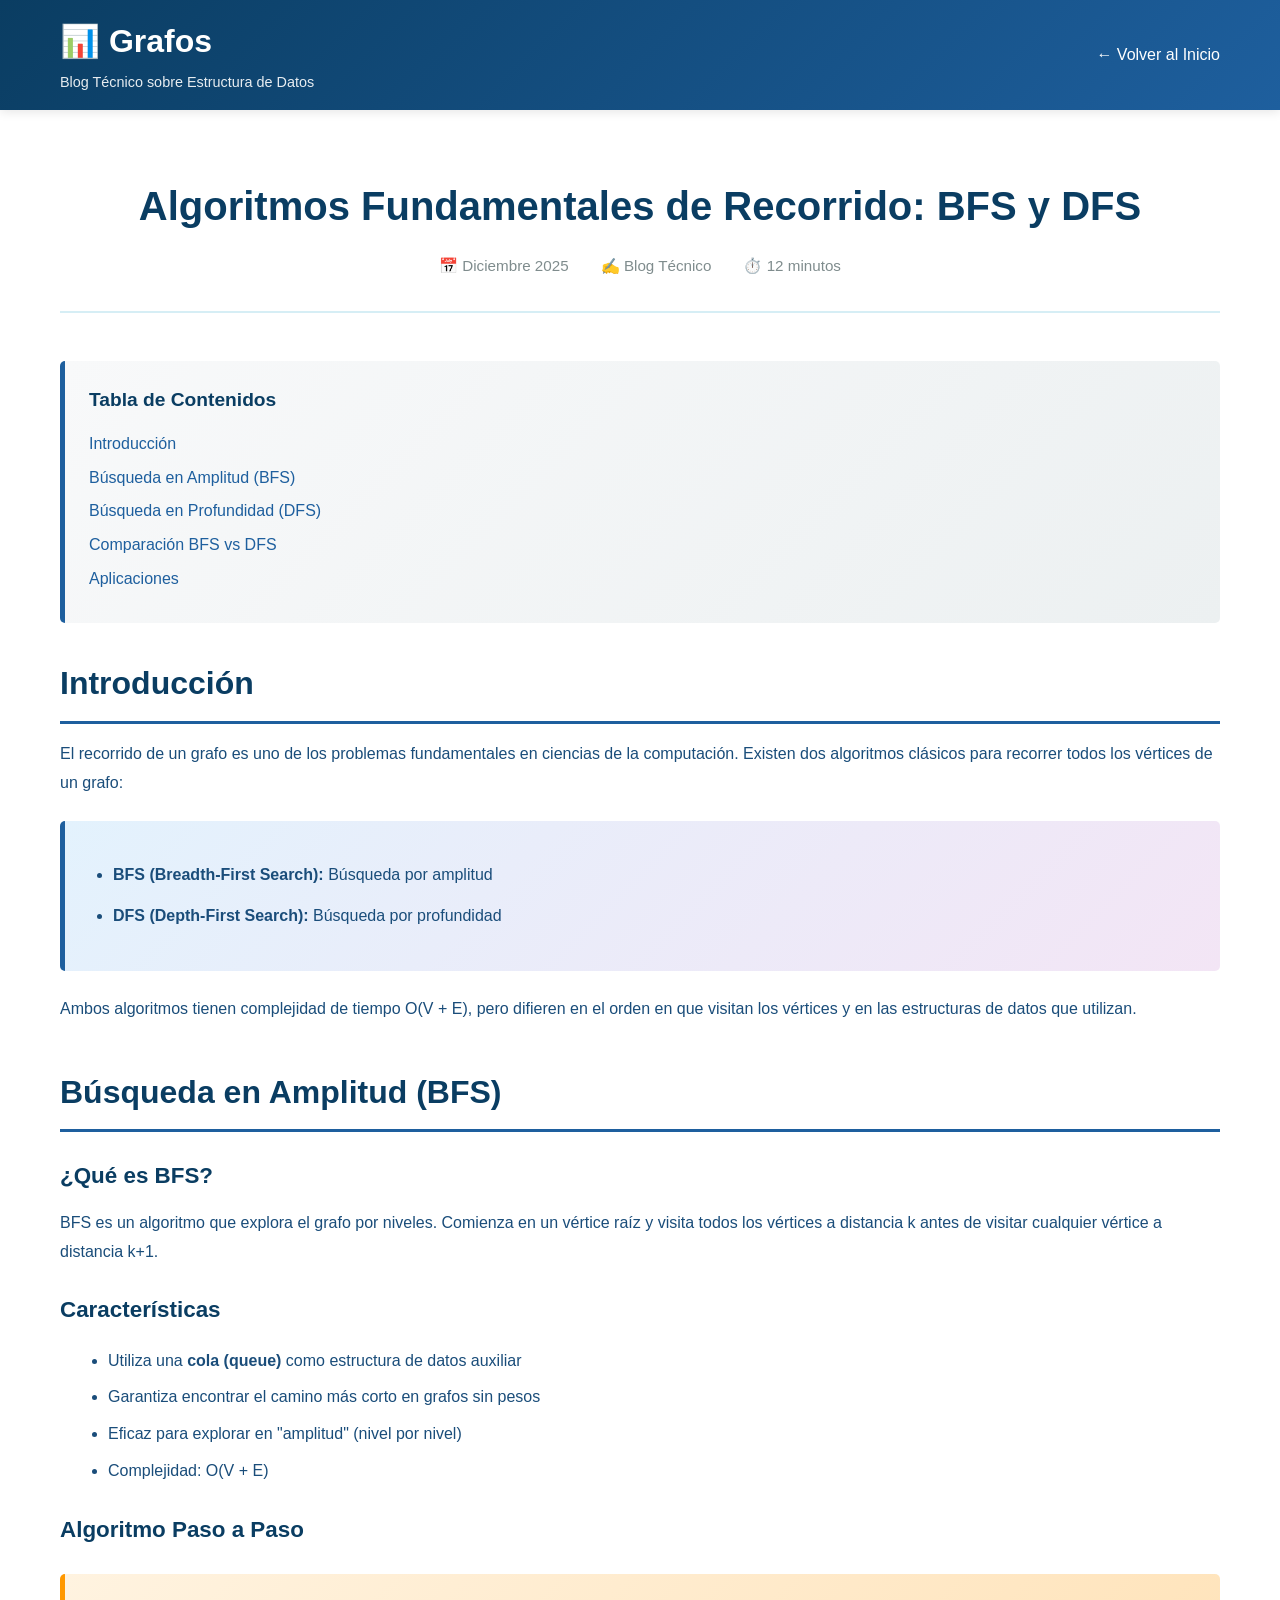
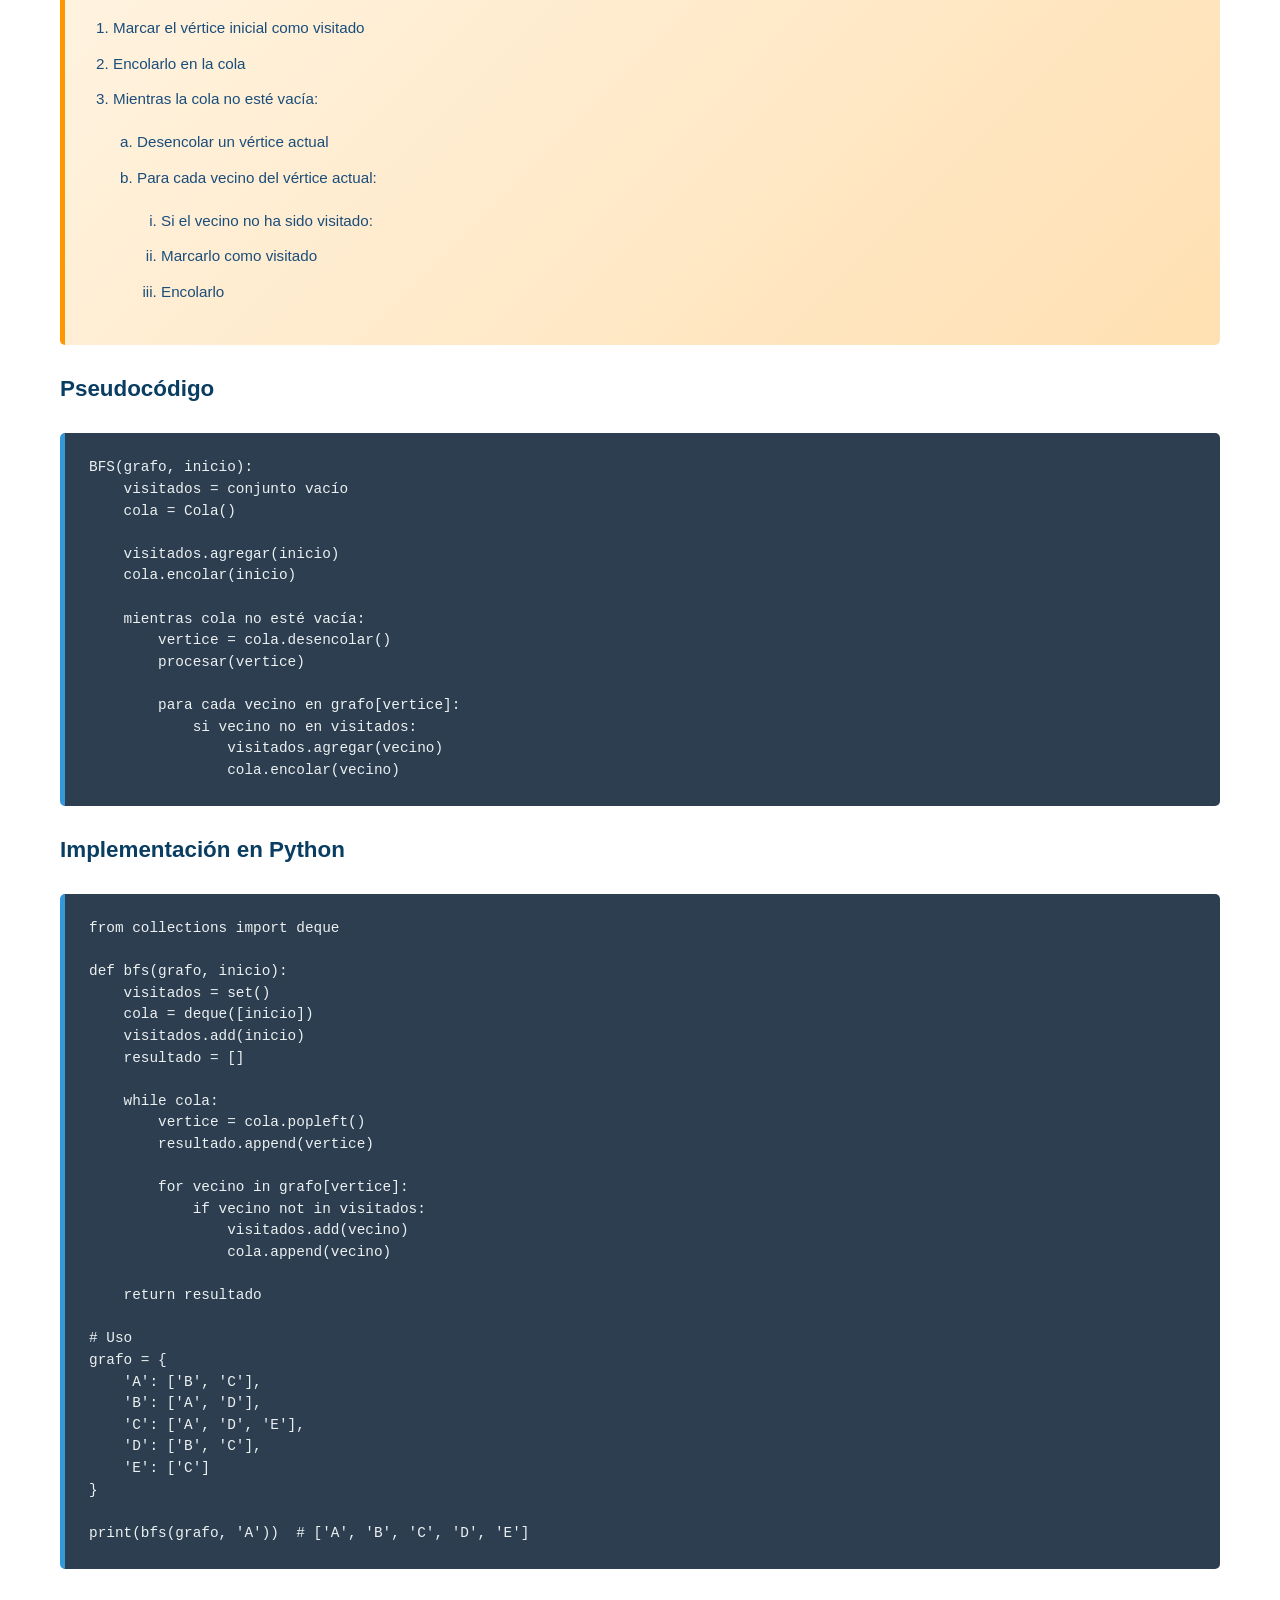
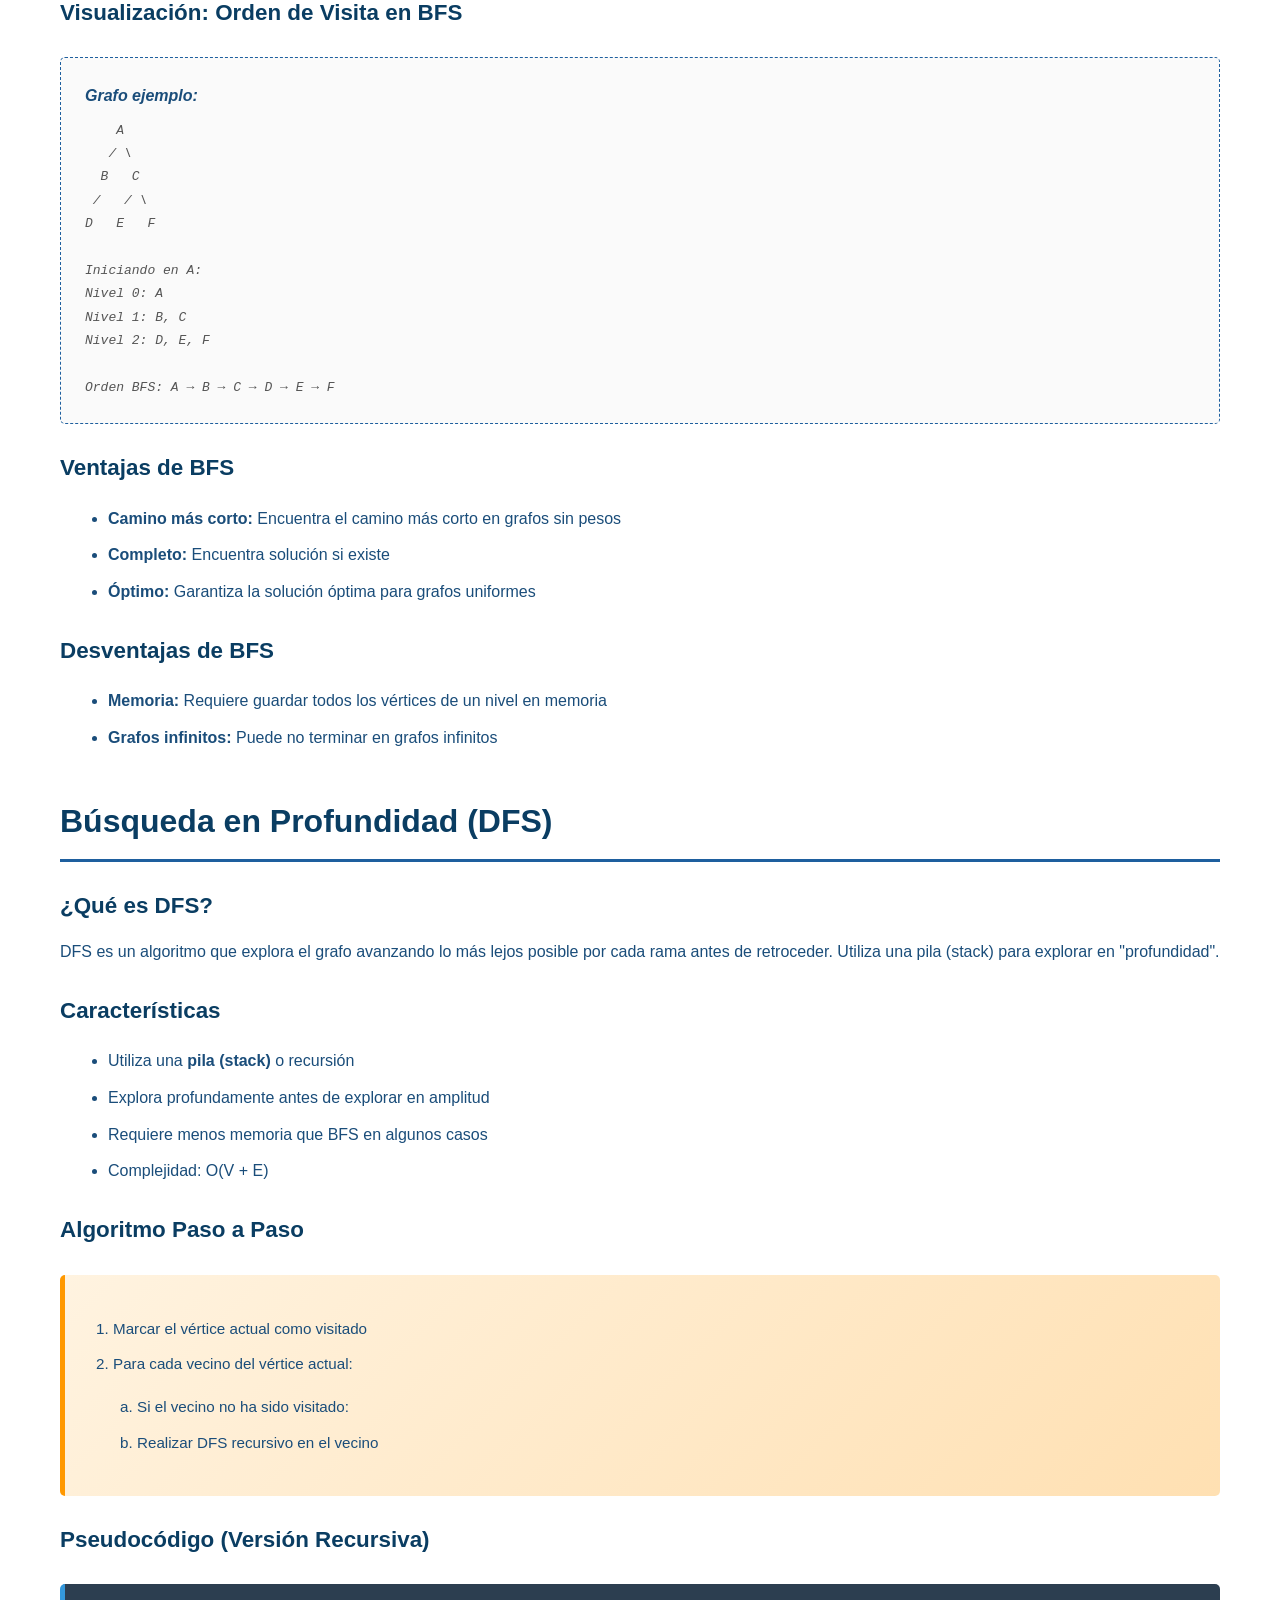
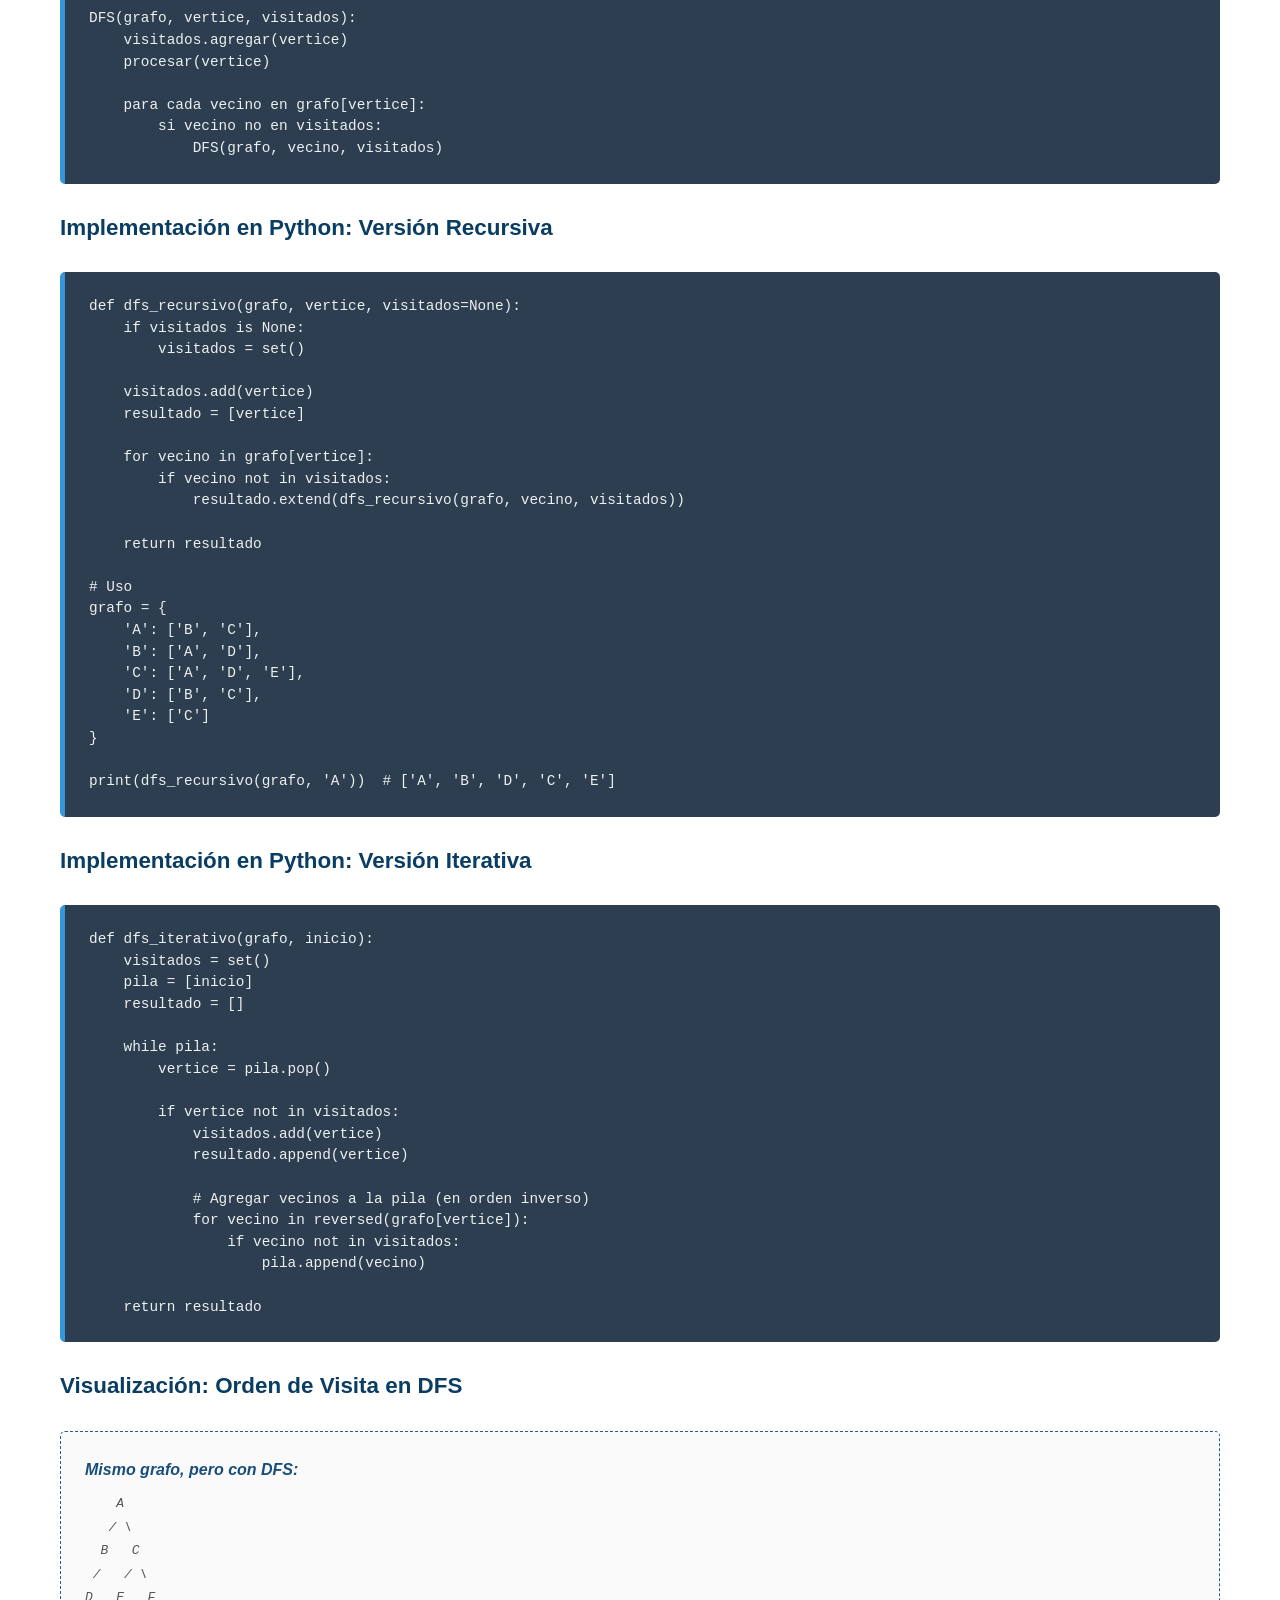
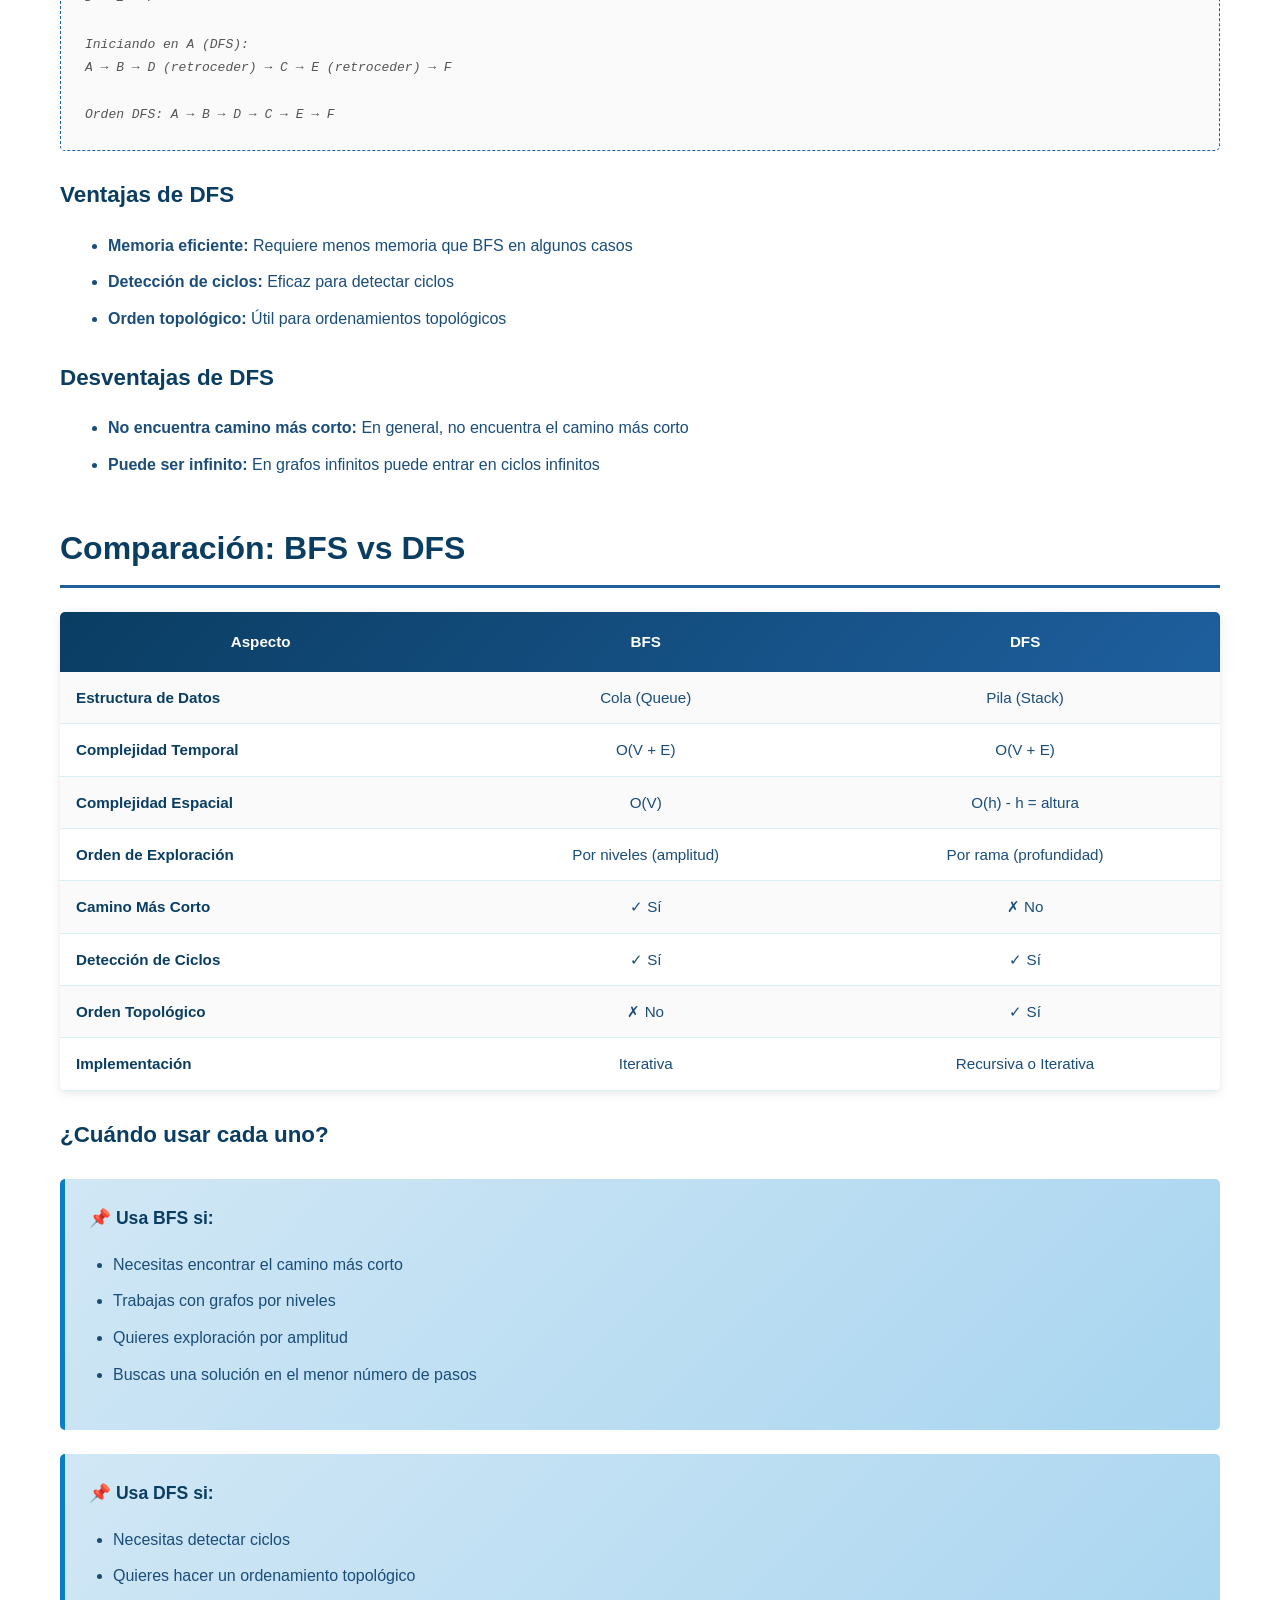
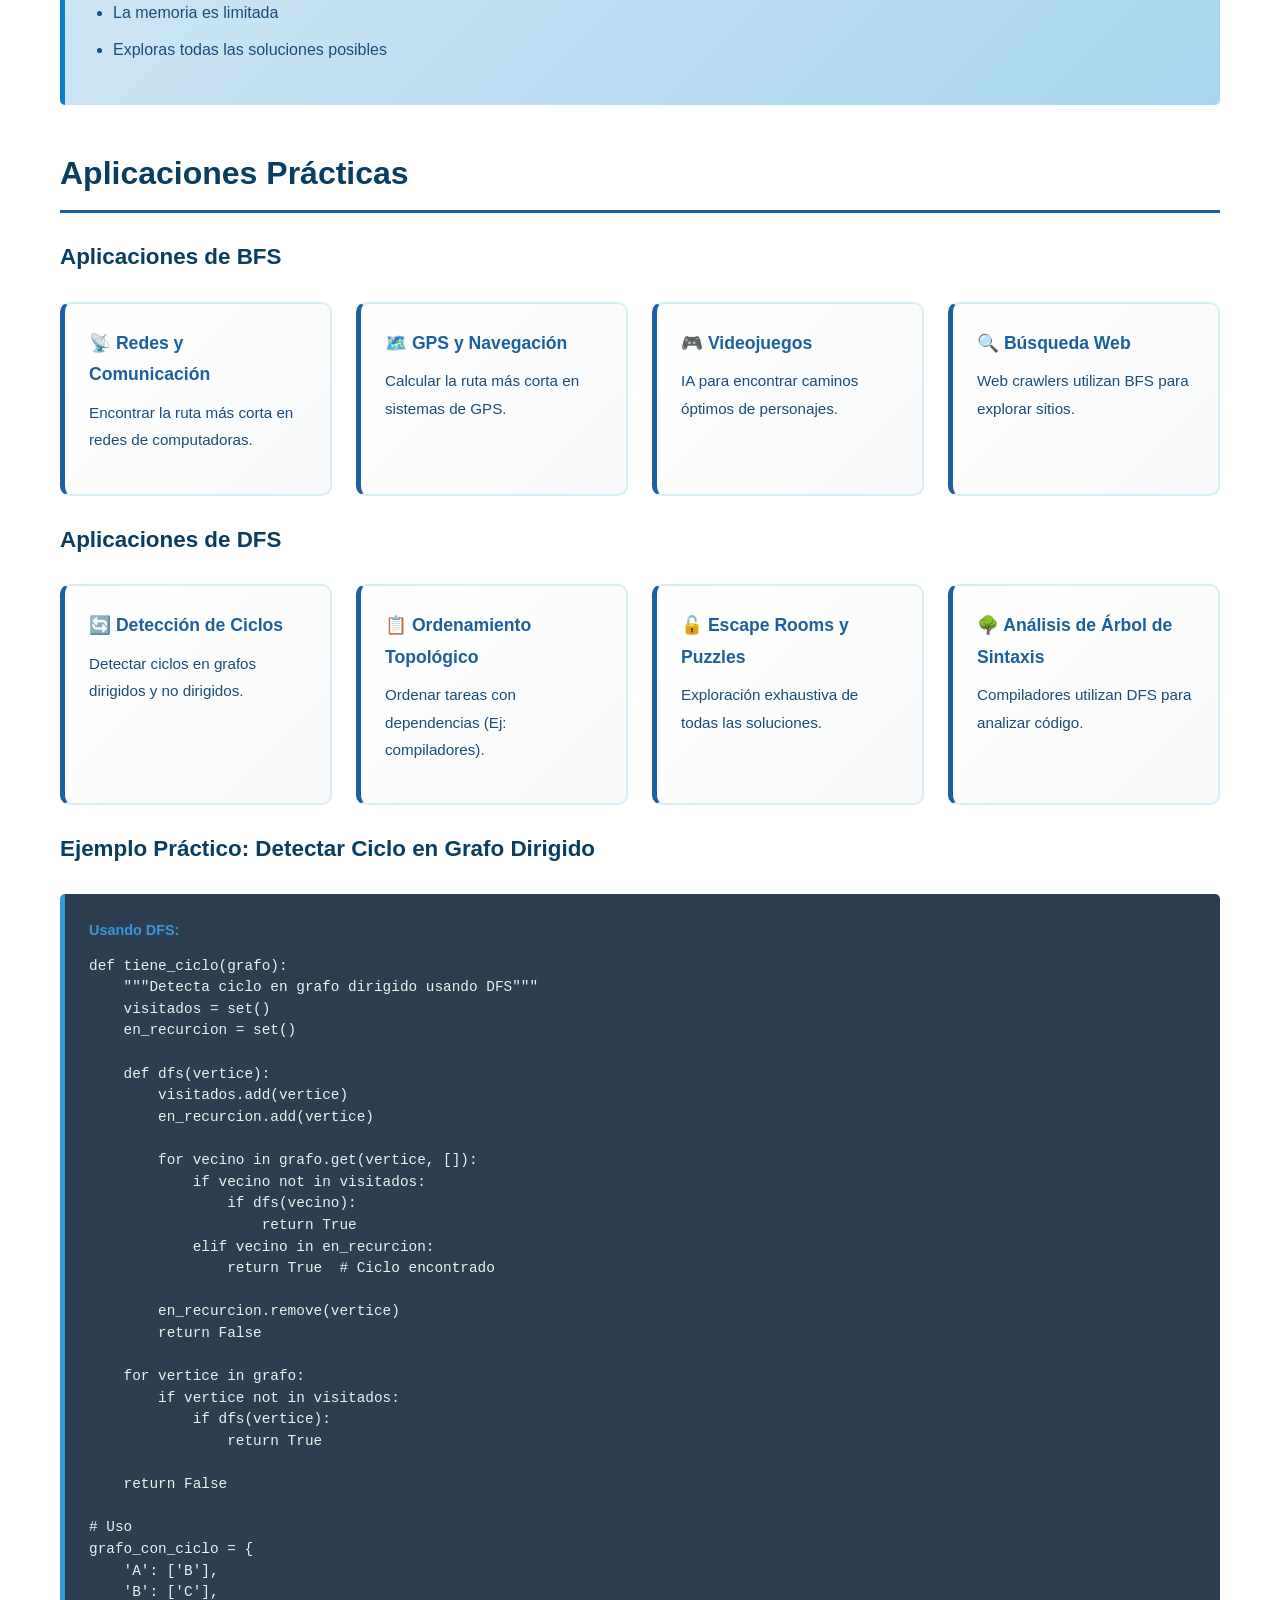
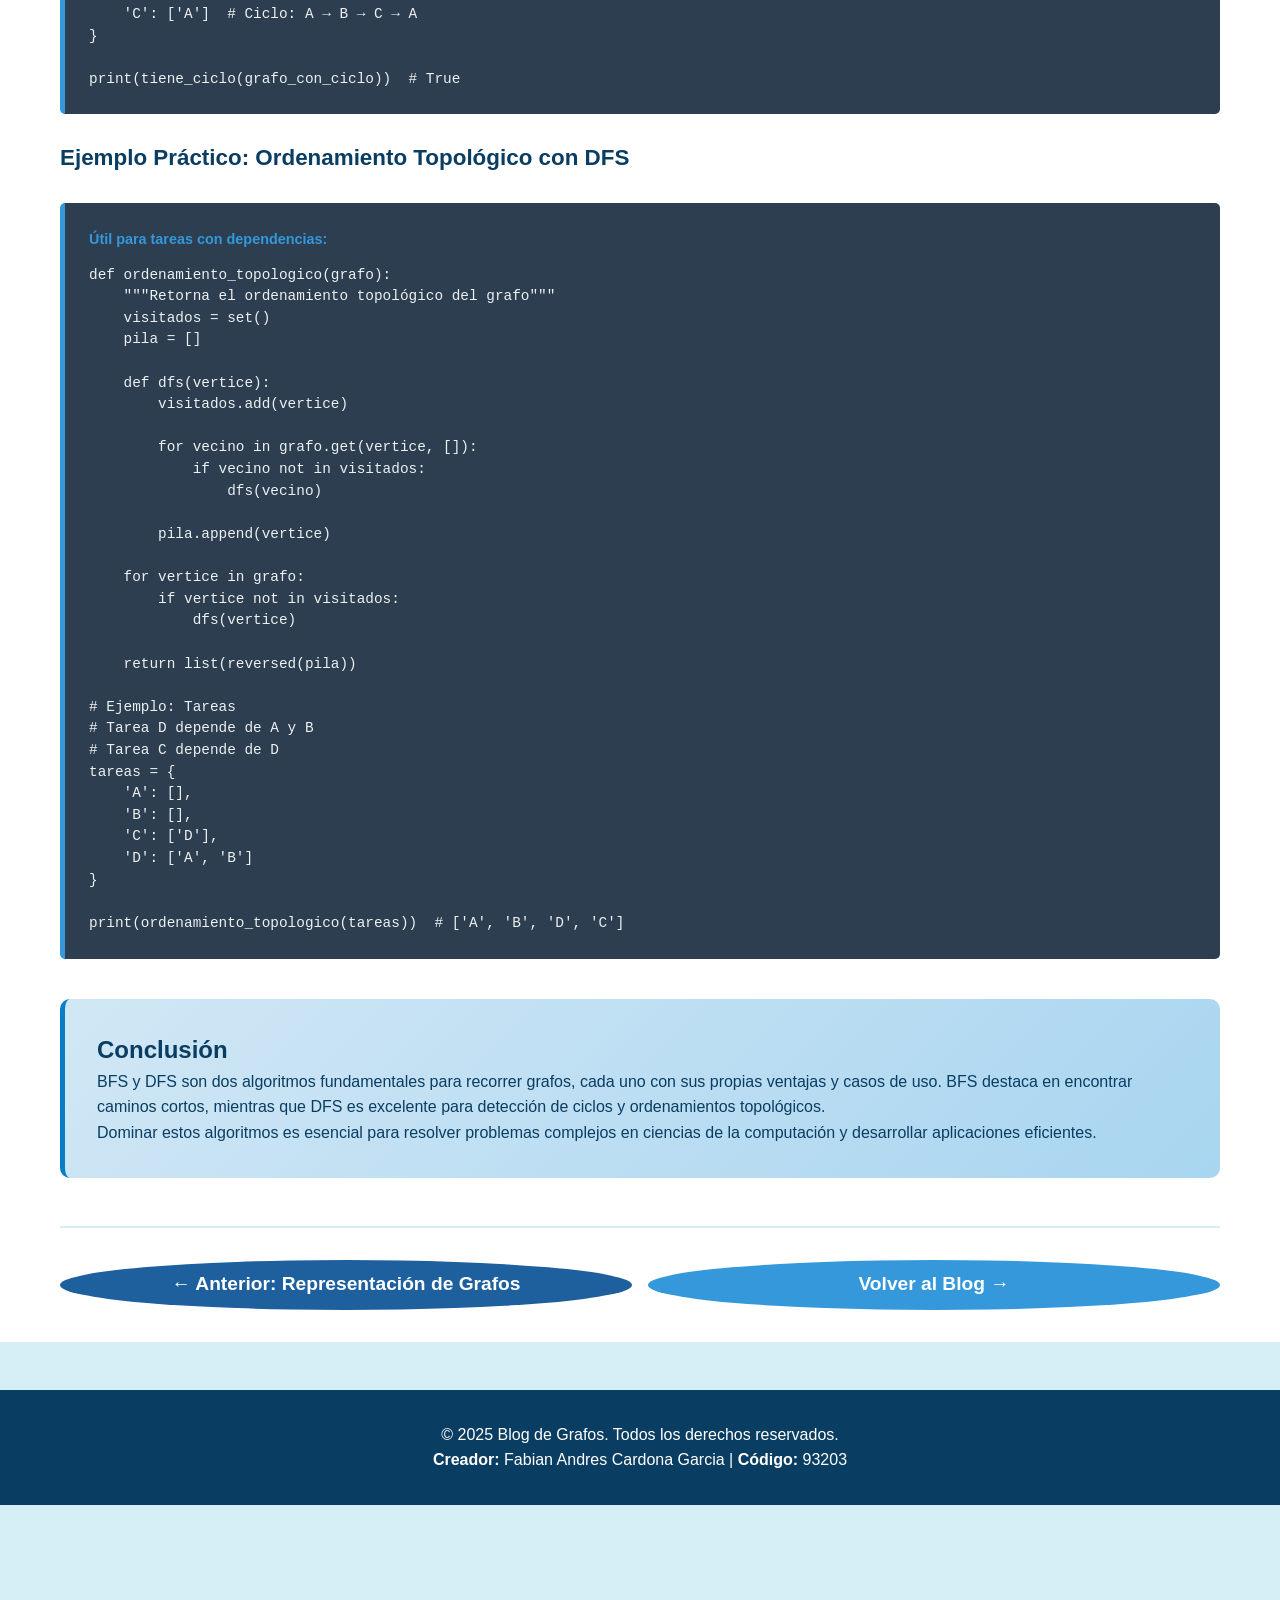
<file: post3.html>
<!DOCTYPE html>
<html lang="es">
<head>
    <meta charset="UTF-8">
    <meta name="viewport" content="width=device-width, initial-scale=1.0">
    <title>Algoritmos de Recorrido en Grafos - Blog Técnico</title>
    <link rel="stylesheet" href="../styles.css">
    <link rel="stylesheet" href="posts.css">
</head>
<body>
    <!-- Header -->
    <header class="header">
        <div class="container">
            <div class="logo">
                <h1>📊 Grafos</h1>
                <p class="subtitle">Blog Técnico sobre Estructura de Datos</p>
            </div>
            <nav class="nav">
                <ul>
                    <li><a href="../index.html" class="nav-link">← Volver al Inicio</a></li>
                </ul>
            </nav>
        </div>
    </header>

    <!-- Contenido del Post -->
    <article class="post-content">
        <div class="container">
            <div class="post-header-full">
                <h1>Algoritmos Fundamentales de Recorrido: BFS y DFS</h1>
                <div class="post-info">
                    <span class="date">📅 Diciembre 2025</span>
                    <span class="author">✍️ Blog Técnico</span>
                    <span class="read-time">⏱️ 12 minutos</span>
                </div>
            </div>

            <!-- Tabla de Contenidos -->
            <div class="table-of-contents">
                <h3>Tabla de Contenidos</h3>
                <ul>
                    <li><a href="#intro">Introducción</a></li>
                    <li><a href="#bfs">Búsqueda en Amplitud (BFS)</a></li>
                    <li><a href="#dfs">Búsqueda en Profundidad (DFS)</a></li>
                    <li><a href="#comparacion">Comparación BFS vs DFS</a></li>
                    <li><a href="#aplicaciones">Aplicaciones</a></li>
                </ul>
            </div>

            <!-- Contenido Principal -->
            <section id="intro" class="post-section">
                <h2>Introducción</h2>
                <p>El recorrido de un grafo es uno de los problemas fundamentales en ciencias de la computación. Existen dos algoritmos clásicos para recorrer todos los vértices de un grafo:</p>

                <div class="definition-box">
                    <ul>
                        <li><strong>BFS (Breadth-First Search):</strong> Búsqueda por amplitud</li>
                        <li><strong>DFS (Depth-First Search):</strong> Búsqueda por profundidad</li>
                    </ul>
                </div>

                <p>Ambos algoritmos tienen complejidad de tiempo O(V + E), pero difieren en el orden en que visitan los vértices y en las estructuras de datos que utilizan.</p>
            </section>

            <section id="bfs" class="post-section">
                <h2>Búsqueda en Amplitud (BFS)</h2>

                <h3>¿Qué es BFS?</h3>
                <p>BFS es un algoritmo que explora el grafo por niveles. Comienza en un vértice raíz y visita todos los vértices a distancia k antes de visitar cualquier vértice a distancia k+1.</p>

                <h3>Características</h3>
                <ul class="content-list">
                    <li>Utiliza una <strong>cola (queue)</strong> como estructura de datos auxiliar</li>
                    <li>Garantiza encontrar el camino más corto en grafos sin pesos</li>
                    <li>Eficaz para explorar en "amplitud" (nivel por nivel)</li>
                    <li>Complejidad: O(V + E)</li>
                </ul>

                <h3>Algoritmo Paso a Paso</h3>
                <div class="algorithm-box">
                    <ol>
                        <li>Marcar el vértice inicial como visitado</li>
                        <li>Encolarlo en la cola</li>
                        <li>Mientras la cola no esté vacía:
                            <ol type="a">
                                <li>Desencolar un vértice actual</li>
                                <li>Para cada vecino del vértice actual:
                                    <ol type="i">
                                        <li>Si el vecino no ha sido visitado:</li>
                                        <li>Marcarlo como visitado</li>
                                        <li>Encolarlo</li>
                                    </ol>
                                </li>
                            </ol>
                        </li>
                    </ol>
                </div>

                <h3>Pseudocódigo</h3>
                <div class="code-block">
                    <pre><code>BFS(grafo, inicio):
    visitados = conjunto vacío
    cola = Cola()
    
    visitados.agregar(inicio)
    cola.encolar(inicio)
    
    mientras cola no esté vacía:
        vertice = cola.desencolar()
        procesar(vertice)
        
        para cada vecino en grafo[vertice]:
            si vecino no en visitados:
                visitados.agregar(vecino)
                cola.encolar(vecino)</code></pre>
                </div>

                <h3>Implementación en Python</h3>
                <div class="code-block">
                    <pre><code>from collections import deque

def bfs(grafo, inicio):
    visitados = set()
    cola = deque([inicio])
    visitados.add(inicio)
    resultado = []
    
    while cola:
        vertice = cola.popleft()
        resultado.append(vertice)
        
        for vecino in grafo[vertice]:
            if vecino not in visitados:
                visitados.add(vecino)
                cola.append(vecino)
    
    return resultado

# Uso
grafo = {
    'A': ['B', 'C'],
    'B': ['A', 'D'],
    'C': ['A', 'D', 'E'],
    'D': ['B', 'C'],
    'E': ['C']
}

print(bfs(grafo, 'A'))  # ['A', 'B', 'C', 'D', 'E']</code></pre>
                </div>

                <h3>Visualización: Orden de Visita en BFS</h3>
                <div class="example">
                    <p><strong>Grafo ejemplo:</strong></p>
                    <pre>    A
   / \
  B   C
 /   / \
D   E   F

Iniciando en A:
Nivel 0: A
Nivel 1: B, C
Nivel 2: D, E, F

Orden BFS: A → B → C → D → E → F</pre>
                </div>

                <h3>Ventajas de BFS</h3>
                <ul class="content-list">
                    <li><strong>Camino más corto:</strong> Encuentra el camino más corto en grafos sin pesos</li>
                    <li><strong>Completo:</strong> Encuentra solución si existe</li>
                    <li><strong>Óptimo:</strong> Garantiza la solución óptima para grafos uniformes</li>
                </ul>

                <h3>Desventajas de BFS</h3>
                <ul class="content-list">
                    <li><strong>Memoria:</strong> Requiere guardar todos los vértices de un nivel en memoria</li>
                    <li><strong>Grafos infinitos:</strong> Puede no terminar en grafos infinitos</li>
                </ul>
            </section>

            <section id="dfs" class="post-section">
                <h2>Búsqueda en Profundidad (DFS)</h2>

                <h3>¿Qué es DFS?</h3>
                <p>DFS es un algoritmo que explora el grafo avanzando lo más lejos posible por cada rama antes de retroceder. Utiliza una pila (stack) para explorar en "profundidad".</p>

                <h3>Características</h3>
                <ul class="content-list">
                    <li>Utiliza una <strong>pila (stack)</strong> o recursión</li>
                    <li>Explora profundamente antes de explorar en amplitud</li>
                    <li>Requiere menos memoria que BFS en algunos casos</li>
                    <li>Complejidad: O(V + E)</li>
                </ul>

                <h3>Algoritmo Paso a Paso</h3>
                <div class="algorithm-box">
                    <ol>
                        <li>Marcar el vértice actual como visitado</li>
                        <li>Para cada vecino del vértice actual:
                            <ol type="a">
                                <li>Si el vecino no ha sido visitado:</li>
                                <li>Realizar DFS recursivo en el vecino</li>
                            </ol>
                        </li>
                    </ol>
                </div>

                <h3>Pseudocódigo (Versión Recursiva)</h3>
                <div class="code-block">
                    <pre><code>DFS(grafo, vertice, visitados):
    visitados.agregar(vertice)
    procesar(vertice)
    
    para cada vecino en grafo[vertice]:
        si vecino no en visitados:
            DFS(grafo, vecino, visitados)</code></pre>
                </div>

                <h3>Implementación en Python: Versión Recursiva</h3>
                <div class="code-block">
                    <pre><code>def dfs_recursivo(grafo, vertice, visitados=None):
    if visitados is None:
        visitados = set()
    
    visitados.add(vertice)
    resultado = [vertice]
    
    for vecino in grafo[vertice]:
        if vecino not in visitados:
            resultado.extend(dfs_recursivo(grafo, vecino, visitados))
    
    return resultado

# Uso
grafo = {
    'A': ['B', 'C'],
    'B': ['A', 'D'],
    'C': ['A', 'D', 'E'],
    'D': ['B', 'C'],
    'E': ['C']
}

print(dfs_recursivo(grafo, 'A'))  # ['A', 'B', 'D', 'C', 'E']</code></pre>
                </div>

                <h3>Implementación en Python: Versión Iterativa</h3>
                <div class="code-block">
                    <pre><code>def dfs_iterativo(grafo, inicio):
    visitados = set()
    pila = [inicio]
    resultado = []
    
    while pila:
        vertice = pila.pop()
        
        if vertice not in visitados:
            visitados.add(vertice)
            resultado.append(vertice)
            
            # Agregar vecinos a la pila (en orden inverso)
            for vecino in reversed(grafo[vertice]):
                if vecino not in visitados:
                    pila.append(vecino)
    
    return resultado</code></pre>
                </div>

                <h3>Visualización: Orden de Visita en DFS</h3>
                <div class="example">
                    <p><strong>Mismo grafo, pero con DFS:</strong></p>
                    <pre>    A
   / \
  B   C
 /   / \
D   E   F

Iniciando en A (DFS):
A → B → D (retroceder) → C → E (retroceder) → F

Orden DFS: A → B → D → C → E → F</pre>
                </div>

                <h3>Ventajas de DFS</h3>
                <ul class="content-list">
                    <li><strong>Memoria eficiente:</strong> Requiere menos memoria que BFS en algunos casos</li>
                    <li><strong>Detección de ciclos:</strong> Eficaz para detectar ciclos</li>
                    <li><strong>Orden topológico:</strong> Útil para ordenamientos topológicos</li>
                </ul>

                <h3>Desventajas de DFS</h3>
                <ul class="content-list">
                    <li><strong>No encuentra camino más corto:</strong> En general, no encuentra el camino más corto</li>
                    <li><strong>Puede ser infinito:</strong> En grafos infinitos puede entrar en ciclos infinitos</li>
                </ul>
            </section>

            <section id="comparacion" class="post-section">
                <h2>Comparación: BFS vs DFS</h2>

                <div class="table-responsive">
                    <table class="comparison-table">
                        <thead>
                            <tr>
                                <th>Aspecto</th>
                                <th>BFS</th>
                                <th>DFS</th>
                            </tr>
                        </thead>
                        <tbody>
                            <tr>
                                <td><strong>Estructura de Datos</strong></td>
                                <td>Cola (Queue)</td>
                                <td>Pila (Stack)</td>
                            </tr>
                            <tr>
                                <td><strong>Complejidad Temporal</strong></td>
                                <td>O(V + E)</td>
                                <td>O(V + E)</td>
                            </tr>
                            <tr>
                                <td><strong>Complejidad Espacial</strong></td>
                                <td>O(V)</td>
                                <td>O(h) - h = altura</td>
                            </tr>
                            <tr>
                                <td><strong>Orden de Exploración</strong></td>
                                <td>Por niveles (amplitud)</td>
                                <td>Por rama (profundidad)</td>
                            </tr>
                            <tr>
                                <td><strong>Camino Más Corto</strong></td>
                                <td>✓ Sí</td>
                                <td>✗ No</td>
                            </tr>
                            <tr>
                                <td><strong>Detección de Ciclos</strong></td>
                                <td>✓ Sí</td>
                                <td>✓ Sí</td>
                            </tr>
                            <tr>
                                <td><strong>Orden Topológico</strong></td>
                                <td>✗ No</td>
                                <td>✓ Sí</td>
                            </tr>
                            <tr>
                                <td><strong>Implementación</strong></td>
                                <td>Iterativa</td>
                                <td>Recursiva o Iterativa</td>
                            </tr>
                        </tbody>
                    </table>
                </div>

                <h3>¿Cuándo usar cada uno?</h3>

                <div class="recommendation-box">
                    <h4>📌 Usa BFS si:</h4>
                    <ul>
                        <li>Necesitas encontrar el camino más corto</li>
                        <li>Trabajas con grafos por niveles</li>
                        <li>Quieres exploración por amplitud</li>
                        <li>Buscas una solución en el menor número de pasos</li>
                    </ul>
                </div>

                <div class="recommendation-box">
                    <h4>📌 Usa DFS si:</h4>
                    <ul>
                        <li>Necesitas detectar ciclos</li>
                        <li>Quieres hacer un ordenamiento topológico</li>
                        <li>La memoria es limitada</li>
                        <li>Exploras todas las soluciones posibles</li>
                    </ul>
                </div>
            </section>

            <section id="aplicaciones" class="post-section">
                <h2>Aplicaciones Prácticas</h2>

                <h3>Aplicaciones de BFS</h3>
                <div class="applications-grid">
                    <div class="app-card">
                        <h4>📡 Redes y Comunicación</h4>
                        <p>Encontrar la ruta más corta en redes de computadoras.</p>
                    </div>
                    <div class="app-card">
                        <h4>🗺️ GPS y Navegación</h4>
                        <p>Calcular la ruta más corta en sistemas de GPS.</p>
                    </div>
                    <div class="app-card">
                        <h4>🎮 Videojuegos</h4>
                        <p>IA para encontrar caminos óptimos de personajes.</p>
                    </div>
                    <div class="app-card">
                        <h4>🔍 Búsqueda Web</h4>
                        <p>Web crawlers utilizan BFS para explorar sitios.</p>
                    </div>
                </div>

                <h3>Aplicaciones de DFS</h3>
                <div class="applications-grid">
                    <div class="app-card">
                        <h4>🔄 Detección de Ciclos</h4>
                        <p>Detectar ciclos en grafos dirigidos y no dirigidos.</p>
                    </div>
                    <div class="app-card">
                        <h4>📋 Ordenamiento Topológico</h4>
                        <p>Ordenar tareas con dependencias (Ej: compiladores).</p>
                    </div>
                    <div class="app-card">
                        <h4>🔓 Escape Rooms y Puzzles</h4>
                        <p>Exploración exhaustiva de todas las soluciones.</p>
                    </div>
                    <div class="app-card">
                        <h4>🌳 Análisis de Árbol de Sintaxis</h4>
                        <p>Compiladores utilizan DFS para analizar código.</p>
                    </div>
                </div>

                <h3>Ejemplo Práctico: Detectar Ciclo en Grafo Dirigido</h3>
                <div class="code-block">
                    <p><strong>Usando DFS:</strong></p>
                    <pre><code>def tiene_ciclo(grafo):
    """Detecta ciclo en grafo dirigido usando DFS"""
    visitados = set()
    en_recurcion = set()
    
    def dfs(vertice):
        visitados.add(vertice)
        en_recurcion.add(vertice)
        
        for vecino in grafo.get(vertice, []):
            if vecino not in visitados:
                if dfs(vecino):
                    return True
            elif vecino in en_recurcion:
                return True  # Ciclo encontrado
        
        en_recurcion.remove(vertice)
        return False
    
    for vertice in grafo:
        if vertice not in visitados:
            if dfs(vertice):
                return True
    
    return False

# Uso
grafo_con_ciclo = {
    'A': ['B'],
    'B': ['C'],
    'C': ['A']  # Ciclo: A → B → C → A
}

print(tiene_ciclo(grafo_con_ciclo))  # True</code></pre>
                </div>

                <h3>Ejemplo Práctico: Ordenamiento Topológico con DFS</h3>
                <div class="code-block">
                    <p><strong>Útil para tareas con dependencias:</strong></p>
                    <pre><code>def ordenamiento_topologico(grafo):
    """Retorna el ordenamiento topológico del grafo"""
    visitados = set()
    pila = []
    
    def dfs(vertice):
        visitados.add(vertice)
        
        for vecino in grafo.get(vertice, []):
            if vecino not in visitados:
                dfs(vecino)
        
        pila.append(vertice)
    
    for vertice in grafo:
        if vertice not in visitados:
            dfs(vertice)
    
    return list(reversed(pila))

# Ejemplo: Tareas
# Tarea D depende de A y B
# Tarea C depende de D
tareas = {
    'A': [],
    'B': [],
    'C': ['D'],
    'D': ['A', 'B']
}

print(ordenamiento_topologico(tareas))  # ['A', 'B', 'D', 'C']</code></pre>
                </div>
            </section>

            <!-- Conclusión -->
            <section class="conclusion">
                <h2>Conclusión</h2>
                <p>BFS y DFS son dos algoritmos fundamentales para recorrer grafos, cada uno con sus propias ventajas y casos de uso. BFS destaca en encontrar caminos cortos, mientras que DFS es excelente para detección de ciclos y ordenamientos topológicos.</p>
                <p>Dominar estos algoritmos es esencial para resolver problemas complejos en ciencias de la computación y desarrollar aplicaciones eficientes.</p>
            </section>

            <!-- Navegación entre posts -->
            <div class="post-navigation">
                <a href="post2.html" class="btn btn-secondary">← Anterior: Representación de Grafos</a>
                <a href="../index.html" class="btn btn-primary">Volver al Blog →</a>
            </div>
        </div>
    </article>

    <!-- Footer -->
    <footer class="footer">
        <div class="container">
            <p>&copy; 2025 Blog de Grafos. Todos los derechos reservados.</p>
            <p><strong>Creador:</strong> Fabian Andres Cardona Garcia | <strong>Código:</strong> 93203</p>
        </div>
    </footer>

    <script src="../script.js"></script>
</body>
</html>
</file>
<file: styles.css>
/* ============================================
   ESTILOS GENERALES
   ============================================ */

* {
    margin: 0;
    padding: 0;
    box-sizing: border-box;
}

:root {
    --primary-color: #0a3d62;
    --secondary-color: #1e5f9e;
    --accent-color: #3498db;
    --text-color: #1a4d7a;
    --light-bg: #d6eef5;
    --white: #ffffff;
    --shadow: 0 2px 10px rgba(0, 0, 0, 0.1);
    --shadow-hover: 0 5px 20px rgba(0, 0, 0, 0.15);
}

html {
    scroll-behavior: smooth;
}

body {
    font-family: 'Segoe UI', Tahoma, Geneva, Verdana, sans-serif;
    line-height: 1.6;
    color: var(--text-color);
    background-color: var(--light-bg);
}

.container {
    max-width: 1200px;
    margin: 0 auto;
    padding: 0 20px;
}

/* ============================================
   HEADER Y NAVEGACIÓN
   ============================================ */

.header {
    background: linear-gradient(135deg, var(--primary-color) 0%, var(--secondary-color) 100%);
    color: var(--white);
    padding: 1rem 0;
    position: sticky;
    top: 0;
    z-index: 1000;
    box-shadow: var(--shadow);
}

.header .container {
    display: flex;
    justify-content: space-between;
    align-items: center;
    flex-wrap: wrap;
}

.logo h1 {
    font-size: 2rem;
    margin-bottom: 0.25rem;
}

.logo .subtitle {
    font-size: 0.9rem;
    opacity: 0.9;
    font-weight: 300;
}

.nav ul {
    display: flex;
    list-style: none;
    gap: 2rem;
}

.nav-link {
    color: var(--white);
    text-decoration: none;
    font-weight: 500;
    transition: opacity 0.3s ease;
}

.nav-link:hover {
    opacity: 0.8;
    text-decoration: underline;
}

/* ============================================
   HERO SECTION
   ============================================ */

.hero {
    background: linear-gradient(135deg, var(--secondary-color) 0%, #2980b9 100%);
    color: var(--white);
    padding: 5rem 2rem;
    text-align: center;
    margin-bottom: 3rem;
}

.hero-content h2 {
    font-size: 2.8rem;
    margin-bottom: 1rem;
    animation: slideDown 0.8s ease;
}

.hero-content p {
    font-size: 1.3rem;
    margin-bottom: 2rem;
    opacity: 0.95;
    animation: slideUp 0.8s ease 0.2s backwards;
}

@keyframes slideDown {
    from {
        opacity: 0;
        transform: translateY(-30px);
    }
    to {
        opacity: 1;
        transform: translateY(0);
    }
}

@keyframes slideUp {
    from {
        opacity: 0;
        transform: translateY(30px);
    }
    to {
        opacity: 1;
        transform: translateY(0);
    }
}

/* ============================================
   BOTONES
   ============================================ */

.btn {
    display: inline-block;
    padding: 0.75rem 1.5rem;
    border-radius: 50%;
    text-decoration: none;
    font-weight: 600;
    transition: all 0.3s ease;
    cursor: pointer;
    border: none;
    font-size: 1.2rem;
    width: 50px;
    height: 50px;
    display: flex;
    align-items: center;
    justify-content: center;
}

.btn-primary {
    background-color: #3498db;
    color: var(--white);
}

.btn-primary:hover {
    background-color: #2980b9;
    transform: scale(1.1);
    box-shadow: var(--shadow-hover);
}

.btn-secondary {
    background-color: #1e5f9e;
    color: var(--white);
}

.btn-secondary:hover {
    background-color: #0a3d62;
    transform: scale(1.1);
    box-shadow: var(--shadow-hover);
}

/* ============================================
   SECTION TITLES
   ============================================ */

.section-title {
    font-size: 2.5rem;
    color: var(--primary-color);
    margin-bottom: 2rem;
    text-align: center;
    position: relative;
    padding-bottom: 1rem;
}

.section-title::after {
    content: '';
    position: absolute;
    bottom: 0;
    left: 50%;
    transform: translateX(-50%);
    width: 80px;
    height: 4px;
    background: linear-gradient(90deg, var(--secondary-color), var(--accent-color));
    border-radius: 2px;
}

/* ============================================
   POSTS SECTION
   ============================================ */

.posts-section {
    padding: 3rem 0;
    background-color: var(--white);
    margin-bottom: 2rem;
}

.posts-grid {
    display: grid;
    grid-template-columns: repeat(auto-fit, minmax(300px, 1fr));
    gap: 2rem;
    margin-top: 2rem;
}

.post-card {
    background: var(--white);
    border-radius: 10px;
    overflow: hidden;
    box-shadow: var(--shadow);
    transition: all 0.3s ease;
    display: flex;
    flex-direction: column;
    border-left: 5px solid var(--secondary-color);
}

.post-card:hover {
    transform: translateY(-5px);
    box-shadow: var(--shadow-hover);
}

.post-header {
    padding: 2rem;
    background: linear-gradient(135deg, var(--primary-color), var(--secondary-color));
    color: var(--white);
    position: relative;
}

.post-number {
    display: inline-block;
    font-size: 2.5rem;
    font-weight: bold;
    opacity: 0.2;
    margin-right: 1rem;
    float: right;
}

.post-header h3 {
    font-size: 1.5rem;
    line-height: 1.4;
}

.post-excerpt {
    padding: 1.5rem 2rem;
    flex-grow: 1;
}

.post-excerpt p {
    color: var(--text-color);
    line-height: 1.8;
}

.post-meta {
    display: flex;
    justify-content: space-between;
    padding: 0 2rem;
    font-size: 0.9rem;
    color: #7f8c8d;
    margin-bottom: 1rem;
}

.post-card .btn {
    margin: 0 2rem 2rem 2rem;
    width: calc(100% - 4rem);
    text-align: center;
}

/* ============================================
   ABOUT SECTION
   ============================================ */

.about-section {
    padding: 3rem 0;
    background-color: var(--light-bg);
}

.about-content {
    max-width: 800px;
    margin: 0 auto;
    text-align: center;
    margin-bottom: 3rem;
}

.about-content p {
    font-size: 1.1rem;
    line-height: 1.8;
    color: var(--text-color);
    margin-bottom: 1rem;
}

.features {
    display: grid;
    grid-template-columns: repeat(auto-fit, minmax(250px, 1fr));
    gap: 2rem;
    margin-top: 2rem;
}

.feature {
    background: var(--white);
    padding: 2rem;
    border-radius: 10px;
    box-shadow: var(--shadow);
    transition: all 0.3s ease;
}

.feature:hover {
    transform: translateY(-5px);
    box-shadow: var(--shadow-hover);
}

.feature h4 {
    color: var(--secondary-color);
    margin-bottom: 0.5rem;
    font-size: 1.3rem;
}

.feature p {
    color: var(--text-color);
    font-size: 0.95rem;
}

/* ============================================
   FOOTER
   ============================================ */

.footer {
    background: var(--primary-color);
    color: var(--white);
    text-align: center;
    padding: 2rem;
    margin-top: 3rem;
}

.footer a {
    color: var(--secondary-color);
    text-decoration: none;
    transition: opacity 0.3s ease;
}

.footer a:hover {
    opacity: 0.8;
    text-decoration: underline;
}

/* ============================================
   RESPONSIVE DESIGN
   ============================================ */

@media (max-width: 768px) {
    .header .container {
        flex-direction: column;
        gap: 1rem;
    }

    .nav ul {
        gap: 1rem;
        flex-direction: column;
        align-items: center;
    }

    .logo {
        text-align: center;
    }

    .logo h1 {
        font-size: 1.5rem;
    }

    .hero-content h2 {
        font-size: 2rem;
    }

    .hero-content p {
        font-size: 1rem;
    }

    .section-title {
        font-size: 1.8rem;
    }

    .posts-grid {
        grid-template-columns: 1fr;
    }

    .post-meta {
        flex-direction: column;
        gap: 0.5rem;
    }
}

@media (max-width: 480px) {
    .hero {
        padding: 3rem 1rem;
    }

    .hero-content h2 {
        font-size: 1.5rem;
    }

    .btn {
        padding: 0.6rem 1.2rem;
        font-size: 0.9rem;
    }

    .post-header {
        padding: 1.5rem;
    }

    .post-excerpt {
        padding: 1rem 1.5rem;
    }

    .post-meta {
        padding: 0 1.5rem;
    }

    .post-card .btn {
        margin: 0 1.5rem 1.5rem 1.5rem;
        width: calc(100% - 3rem);
    }
}
</file>
<file: posts.css>
/* ============================================
   ESTILOS ESPECÍFICOS PARA POSTS
   ============================================ */

.post-content {
    background-color: var(--white);
    padding: 2rem 0;
}

/* ============================================
   HEADER DEL POST
   ============================================ */

.post-header-full {
    text-align: center;
    margin-bottom: 3rem;
    padding: 2rem 0;
    border-bottom: 2px solid var(--light-bg);
}

.post-header-full h1 {
    font-size: 2.5rem;
    color: var(--primary-color);
    margin-bottom: 1rem;
}

.post-info {
    display: flex;
    justify-content: center;
    gap: 2rem;
    color: #7f8c8d;
    font-size: 0.95rem;
    flex-wrap: wrap;
}

.post-info span {
    display: flex;
    align-items: center;
    gap: 0.5rem;
}

/* ============================================
   TABLA DE CONTENIDOS
   ============================================ */

.table-of-contents {
    background: linear-gradient(135deg, #f8f9fa 0%, #ecf0f1 100%);
    padding: 1.5rem;
    border-left: 5px solid var(--secondary-color);
    border-radius: 5px;
    margin-bottom: 2rem;
}

.table-of-contents h3 {
    color: var(--primary-color);
    margin-bottom: 1rem;
    font-size: 1.2rem;
}

.table-of-contents ul {
    list-style: none;
    padding-left: 0;
}

.table-of-contents li {
    margin: 0.5rem 0;
}

.table-of-contents a {
    color: var(--secondary-color);
    text-decoration: none;
    transition: color 0.3s ease;
}

.table-of-contents a:hover {
    color: var(--accent-color);
    text-decoration: underline;
}

/* ============================================
   SECCIONES DEL POST
   ============================================ */

.post-section {
    margin-bottom: 2.5rem;
    line-height: 1.8;
}

.post-section h2 {
    font-size: 2rem;
    color: var(--primary-color);
    margin: 2rem 0 1rem 0;
    padding-bottom: 0.5rem;
    border-bottom: 3px solid var(--secondary-color);
}

.post-section h3 {
    font-size: 1.4rem;
    color: var(--primary-color);
    margin: 1.5rem 0 0.75rem 0;
}

.post-section h4 {
    font-size: 1.1rem;
    color: var(--secondary-color);
    margin: 1rem 0 0.5rem 0;
}

.post-section p {
    margin-bottom: 1rem;
    color: var(--text-color);
}

.post-section ul,
.post-section ol {
    margin: 1rem 0 1rem 2rem;
    color: var(--text-color);
}

.post-section li {
    margin-bottom: 0.5rem;
}

.content-list {
    list-style-type: disc;
}

.content-list li {
    margin-left: 1rem;
}

/* ============================================
   CAJAS ESPECIALES
   ============================================ */

.definition-box {
    background: linear-gradient(135deg, #e3f2fd 0%, #f3e5f5 100%);
    border-left: 5px solid var(--secondary-color);
    padding: 1.5rem;
    border-radius: 5px;
    margin: 1.5rem 0;
}

.definition-box ul {
    margin-left: 1.5rem;
}

.definition-box li {
    margin-bottom: 0.75rem;
}

.example {
    background-color: #fafafa;
    border: 1px dashed var(--secondary-color);
    padding: 1.5rem;
    border-radius: 5px;
    margin: 1.5rem 0;
    font-style: italic;
    color: #555;
}

.example p {
    margin-bottom: 0.5rem;
}

.algorithm-box {
    background: linear-gradient(135deg, #fff3e0 0%, #ffe0b2 100%);
    border-left: 5px solid #ff9800;
    padding: 1.5rem;
    border-radius: 5px;
    margin: 1.5rem 0;
    font-size: 0.95rem;
}

.algorithm-box ol {
    margin-left: 1.5rem;
}

.algorithm-box li {
    margin-bottom: 0.5rem;
}

.recommendation-box {
    background: linear-gradient(135deg, #d1e7f5 0%, #a8d5f0 100%);
    border-left: 5px solid #0a7ec4;
    padding: 1.5rem;
    border-radius: 5px;
    margin: 1.5rem 0;
}

.recommendation-box h4 {
    color: #0a3d62;
    margin-top: 0;
}

.recommendation-box ul {
    margin-left: 1.5rem;
}

/* ============================================
   CÓDIGO
   ============================================ */

.code-block {
    background-color: #2c3e50;
    color: #ecf0f1;
    padding: 1.5rem;
    border-radius: 5px;
    overflow-x: auto;
    margin: 1.5rem 0;
    border-left: 5px solid var(--accent-color);
}

.code-block p {
    color: #3498db;
    font-weight: 600;
    margin-bottom: 0.75rem;
    font-size: 0.9rem;
}

.code-block pre {
    margin: 0;
    font-family: 'Courier New', monospace;
    font-size: 0.9rem;
    line-height: 1.5;
}

.code-block code {
    color: #ecf0f1;
}

/* ============================================
   TABLAS
   ============================================ */

.table-responsive {
    overflow-x: auto;
    margin: 1.5rem 0;
    border-radius: 5px;
    box-shadow: var(--shadow);
}

.matrix-table,
.comparison-table {
    width: 100%;
    border-collapse: collapse;
    background-color: var(--white);
    font-size: 0.95rem;
}

.matrix-table thead,
.comparison-table thead {
    background: linear-gradient(135deg, var(--primary-color), var(--secondary-color));
    color: var(--white);
}

.matrix-table th,
.comparison-table th {
    padding: 1rem;
    text-align: center;
    font-weight: 600;
}

.matrix-table td,
.comparison-table td {
    padding: 0.75rem 1rem;
    border-bottom: 1px solid var(--light-bg);
    text-align: center;
}

.matrix-table tbody tr:hover,
.comparison-table tbody tr:hover {
    background-color: #f5f5f5;
}

.matrix-table tbody tr:nth-child(odd),
.comparison-table tbody tr:nth-child(odd) {
    background-color: #fafafa;
}

.comparison-table td:first-child {
    text-align: left;
    font-weight: 600;
    color: var(--primary-color);
}

/* ============================================
   DESCRIPCIÓN DE GRAFO
   ============================================ */

.graph-container {
    display: flex;
    justify-content: center;
    margin: 1.5rem 0;
    padding: 1rem;
    background-color: #fafafa;
    border-radius: 5px;
    border: 1px solid var(--light-bg);
}

.graph-container canvas {
    max-width: 100%;
    height: auto;
}

.graph-description {
    background: linear-gradient(135deg, #ecf0f1 0%, #d5dbdb 100%);
    padding: 1.5rem;
    border-radius: 5px;
    margin: 1.5rem 0;
    border-left: 5px solid var(--secondary-color);
}

.graph-description p {
    margin: 0.5rem 0;
    font-weight: 500;
}

.graph-description ul {
    margin-left: 2rem;
    margin-top: 0.5rem;
}

/* ============================================
   GRID DE APLICACIONES
   ============================================ */

.applications-grid {
    display: grid;
    grid-template-columns: repeat(auto-fit, minmax(250px, 1fr));
    gap: 1.5rem;
    margin: 1.5rem 0;
}

.app-card {
    background: linear-gradient(135deg, var(--white) 0%, #f8f9fa 100%);
    border: 2px solid var(--light-bg);
    padding: 1.5rem;
    border-radius: 10px;
    transition: all 0.3s ease;
    border-left: 5px solid var(--secondary-color);
}

.app-card:hover {
    transform: translateY(-5px);
    border-left-color: var(--accent-color);
    box-shadow: var(--shadow-hover);
}

.app-card h4 {
    color: var(--secondary-color);
    margin-top: 0;
    font-size: 1.1rem;
}

.app-card p {
    font-size: 0.95rem;
    color: var(--text-color);
}

/* ============================================
   CONCLUSIÓN
   ============================================ */

.conclusion {
    background: linear-gradient(135deg, #d1e7f5 0%, #a8d5f0 100%);
    border-left: 5px solid #0a7ec4;
    padding: 2rem;
    border-radius: 10px;
    margin: 2rem 0;
}

.conclusion h2 {
    color: #0a3d62;
    border-bottom-color: #0a7ec4;
    margin-top: 0;
}

.conclusion p {
    color: #0a3d62;
}

/* ============================================
   NAVEGACIÓN ENTRE POSTS
   ============================================ */

.post-navigation {
    display: flex;
    justify-content: space-between;
    gap: 1rem;
    margin: 3rem 0 0 0;
    padding-top: 2rem;
    border-top: 2px solid var(--light-bg);
    flex-wrap: wrap;
}

.post-navigation .btn {
    flex: 1;
    min-width: 200px;
    text-align: center;
}

@media (max-width: 768px) {
    .post-navigation {
        flex-direction: column;
    }

    .post-navigation .btn {
        width: 100%;
    }

    .post-info {
        flex-direction: column;
        gap: 1rem;
    }

    .post-header-full h1 {
        font-size: 1.8rem;
    }

    .post-section h2 {
        font-size: 1.5rem;
    }

    .post-section h3 {
        font-size: 1.2rem;
    }

    .table-responsive {
        font-size: 0.85rem;
    }

    .matrix-table th,
    .comparison-table th {
        padding: 0.5rem;
    }

    .matrix-table td,
    .comparison-table td {
        padding: 0.5rem;
    }

    .applications-grid {
        grid-template-columns: 1fr;
    }
}

@media (max-width: 480px) {
    .post-content {
        padding: 1rem 0;
    }

    .post-header-full {
        padding: 1rem 0;
        margin-bottom: 1.5rem;
    }

    .post-header-full h1 {
        font-size: 1.5rem;
    }

    .post-info {
        font-size: 0.85rem;
        gap: 1rem;
    }

    .post-section {
        margin-bottom: 1.5rem;
    }

    .code-block {
        padding: 1rem;
        font-size: 0.8rem;
    }

    .table-of-contents {
        padding: 1rem;
        margin-bottom: 1.5rem;
    }

    .table-of-contents h3 {
        font-size: 1rem;
    }
}
</file>
